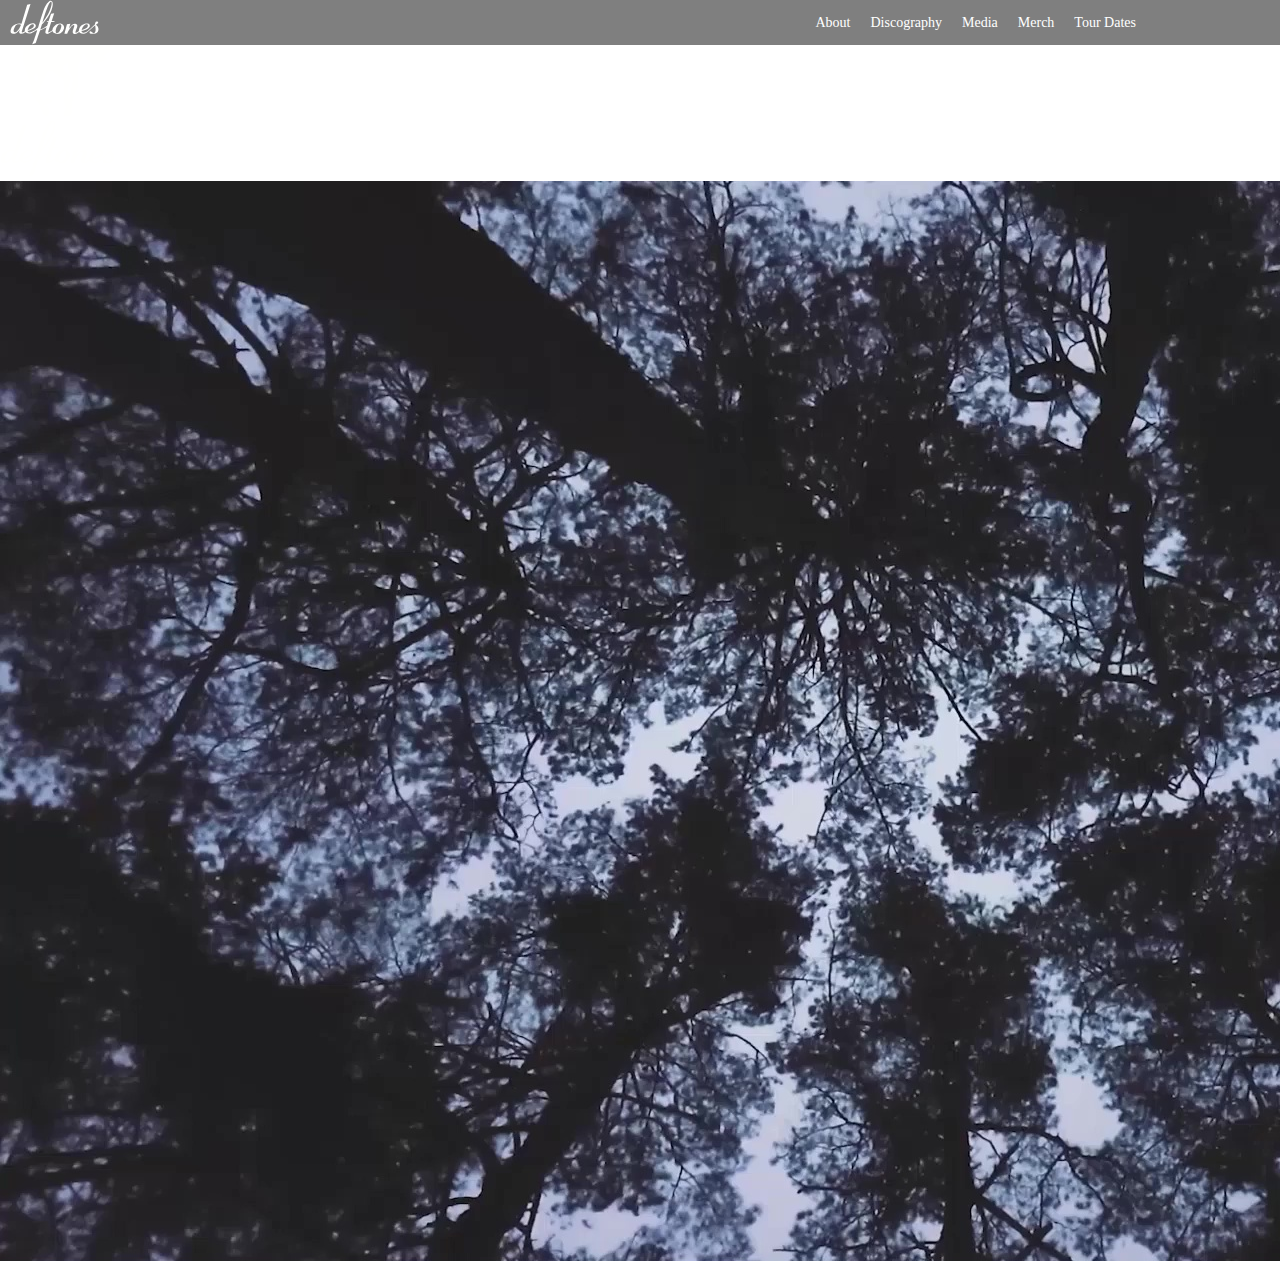
<file: final-project/index.html>
<!DOCTYPE html>
<html lang="en">
<head>
  <meta charset="UTF-8">
  <meta name="description" content="Final Project for HTML5/CSS3 Course">
  <meta name="keywords" content="HTML,CSS,JavaScript,jQuery">
  <meta name="author" content="William S Fuller">
  <meta name="viewport" content="width=device-width, initial-scale=1">
  <title>Deftones</title>
  <link rel="apple-touch-icon" sizes="180x180" href="./assets/images/apple-touch-icon.png">
  <link rel="icon" type="image/png" sizes="32x32" href="./assets/images/favicon-32x32.png">
  <link rel="icon" type="image/png" sizes="16x16" href="./assets/images/favicon-16x16.png">
  <link rel="stylesheet" type="text/css" href="./assets/stylesheets/normalize.css" />
  <link href="https://fonts.googleapis.com/css?family=Mina|Rozha+One" rel="stylesheet">
  <link rel="stylesheet" type="text/css" href="./assets/stylesheets/flexboxgrid.min.css" />
  <link rel="stylesheet" type="text/css" href="./assets/stylesheets/styles.css" />
</head>
<body class="homepage">
  <div class="header">
    <div class="container">
      <div class="row">
        <div class="col-xs-12 col-sm-4">
          <a href="index.html"><img class="logo" src="./assets/images/deftones-logo.svg" alt="Deftones text logo" /></a>
          <div id="MenuIcon" class="mobile-menu-icon">
            <div></div>
            <div></div>
            <div></div>
          </div>
        </div>
        <nav id="MainMenu" class="col-xs-12 col-sm-8">
          <a href="about.html">About</a>
          <a href="discography.html">Discography</a>
          <a href="media.html">Media</a>
          <a href="merch.html">Merch</a>
          <a href="tour-dates.html">Tour Dates</a>
        </nav>
      </div>
    </div>
  </div>
  <div class="video-overlay">
    <img class="home-logo animate-fader" src="./assets/images/deftones-logo-pony.svg" alt="Deftones White Pony Logo"/>
    <video class="video-container" autoplay loop preload="none" poster="./assets/images/home/home.jpg">
      <source src="./assets/images/home/home.webm" type="video/webm"></source>
      <source src="./assets/images/home/home.mp4" type="video/mp4"></source>
    </video>
  </div>
</body>
<script src="./assets/javascripts/jquery-3.3.1.min.js"></script>
<script src="./assets/javascripts/lodash.js"></script>
<script src="./assets/javascripts/mobile-menu.js"></script>
</html>
</file>
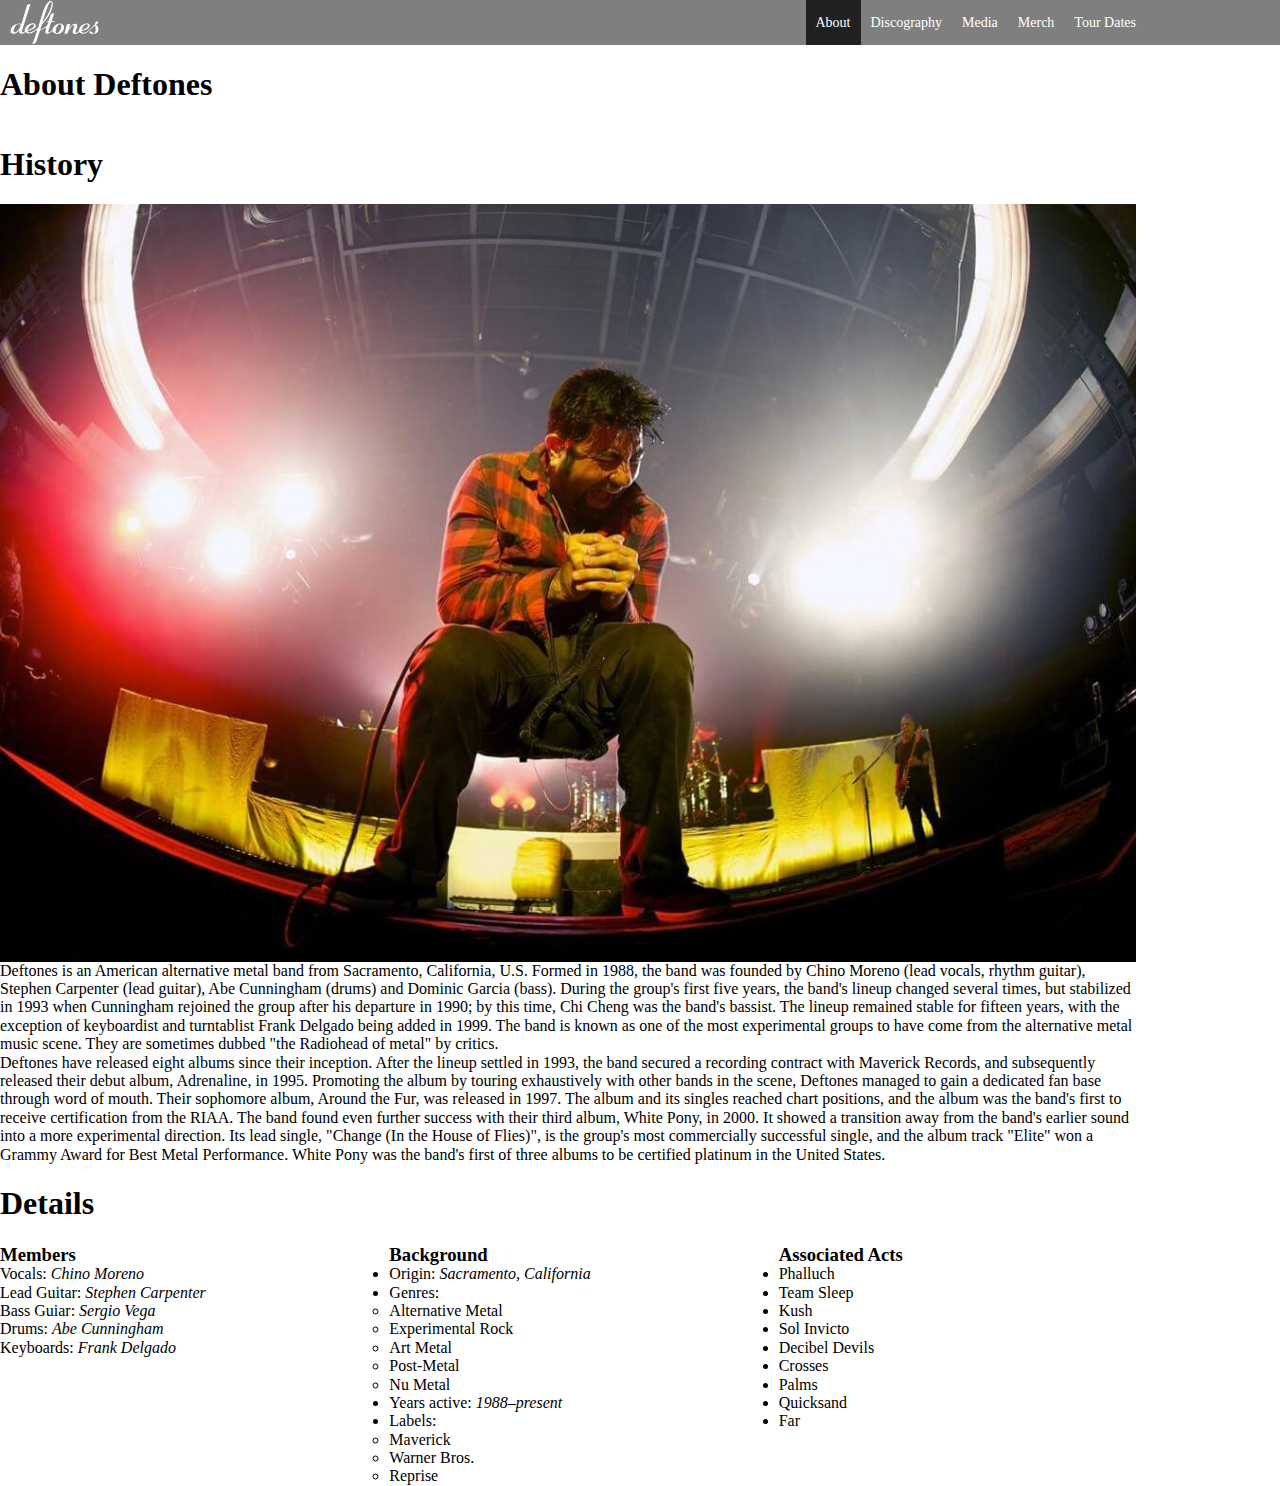
<file: final-project/about.html>
<!DOCTYPE html>
<html lang="en">
<head>
  <meta charset="UTF-8">
  <meta name="description" content="Final Project for HTML5/CSS3 Course">
  <meta name="keywords" content="HTML,CSS,JavaScript,jQuery">
  <meta name="author" content="William S Fuller">
  <meta name="viewport" content="width=device-width, initial-scale=1">
  <title>Deftones</title>
  <link rel="apple-touch-icon" sizes="180x180" href="./assets/images/apple-touch-icon.png">
  <link rel="icon" type="image/png" sizes="32x32" href="./assets/images/favicon-32x32.png">
  <link rel="icon" type="image/png" sizes="16x16" href="./assets/images/favicon-16x16.png">
  <link rel="stylesheet" type="text/css" href="./assets/stylesheets/normalize.css" />
  <link href="https://fonts.googleapis.com/css?family=Mina|Rozha+One" rel="stylesheet">
  <link rel="stylesheet" type="text/css" href="./assets/stylesheets/flexboxgrid.min.css" />
  <link rel="stylesheet" type="text/css" href="./assets/stylesheets/styles.css" />
</head>
<body>
  <div class="header">
    <div class="container">
      <div class="row">
        <div class="col-xs-12 col-sm-4">
          <a href="index.html"><img class="logo" src="./assets/images/deftones-logo.svg" alt="Deftones text logo" /></a>
          <div id="MenuIcon" class="mobile-menu-icon">
            <div></div>
            <div></div>
            <div></div>
          </div>
        </div>
        <nav id="MainMenu" class="col-xs-12 col-sm-8">
          <a class="active" href="about.html">About</a>
          <a href="discography.html">Discography</a>
          <a href="media.html">Media</a>
          <a href="merch.html">Merch</a>
          <a href="tour-dates.html">Tour Dates</a>
        </nav>
      </div>
    </div>
  </div>
  <main>
    <div class="page-banner about-banner">
      <h1 class="secondary-font banner-title">About Deftones</h1>
    </div>
    <section>
      <div class="container">
        <div class="row">
          <div class="col-xs-12">
            <h1 class="section-title">History</h1>
          </div>
          <div class="col-xs-12">
            <p>
              <img class="image-responsive history-image" src="./assets/images/about/perfomance-shot.jpg" />
              Deftones is an American alternative metal band from Sacramento, California,
              U.S. Formed in 1988, the band was founded by Chino Moreno (lead vocals, rhythm guitar),
              Stephen Carpenter (lead guitar), Abe Cunningham (drums) and Dominic Garcia (bass).
              During the group's first five years, the band's lineup changed several times,
              but stabilized in 1993 when Cunningham rejoined the group after his departure
              in 1990; by this time, Chi Cheng was the band's bassist. The lineup remained
              stable for fifteen years, with the exception of keyboardist and turntablist
              Frank Delgado being added in 1999. The band is known as one of the most
              experimental groups to have come from the alternative metal music scene.
              They are sometimes dubbed "the Radiohead of metal" by critics.
            </p>
            <p>
              Deftones have released eight albums since their inception. After the
              lineup settled in 1993, the band secured a recording contract with
              Maverick Records, and subsequently released their debut album, Adrenaline,
              in 1995. Promoting the album by touring exhaustively with other bands
              in the scene, Deftones managed to gain a dedicated fan base through
              word of mouth. Their sophomore album, Around the Fur, was released
              in 1997. The album and its singles reached chart positions, and the
              album was the band's first to receive certification from the RIAA.
              The band found even further success with their third album, White Pony,
              in 2000. It showed a transition away from the band's earlier sound
              into a more experimental direction. Its lead single, "Change (In the House of Flies)",
              is the group's most commercially successful single, and the album
              track "Elite" won a Grammy Award for Best Metal Performance. White
              Pony was the band's first of three albums to be certified platinum
              in the United States.
            </p>
          </div>
        </div>
    </section>
    <section>
      <div class="container">
        <div class="row">
          <div class="col-xs-12">
            <h1 class="section-title">Details</h1>
          </div>
          <div class="col-xs-12 col-md-4">
            <h3>Members</h3>
            <ul>
              <li>
                Vocals: <i>Chino Moreno</i>
              </li>
              <li>
                Lead Guitar: <i>Stephen Carpenter</i>
              </li>
              <li>
                Bass Guiar: <i>Sergio Vega</i>
              </li>
              <li>
                Drums: <i>Abe Cunningham</i>
              </li>
              <li>
                Keyboards: <i>Frank Delgado</i>
              </li>
            </ul>
          </div>
          <div class="col-xs-12 col-md-4">
            <h3>Background</h3>
            <ul>
              <li>
                Origin: <i>Sacramento, California</i>
              </li>
              <li>
                Genres:
                <ul>
                  <li>
                    Alternative Metal
                  </li>
                  <li>
                    Experimental Rock
                  </li>
                  <li>
                    Art Metal
                  </li>
                  <li>
                    Post-Metal
                  </li>
                  <li>
                    Nu Metal
                  </li>
                </ul>
              </li>
              <li>
                Years active: <i>1988–present</i>
              </li>
              <li>
                Labels:
                <ul>
                  <li>Maverick</li>
                  <li>Warner Bros.</li>
                  <li>Reprise</li>
                </ul>
              </li>
            </ul>
          </div>
          <div class="col-xs-12 col-md-4">
            <h3>Associated Acts</h3>
            <ul>
              <li>Phalluch</li>
              <li>Team Sleep</li>
              <li>Kush</li>
              <li>Sol Invicto</li>
              <li>Decibel Devils</li>
              <li>Crosses</li>
              <li>Palms</li>
              <li>Quicksand</li>
              <li>Far</li>
            </ul>
          </div>
        </div>
      </div>
    </section>
    </div>
  </main>
</body>
<script src="./assets/javascripts/jquery-3.3.1.min.js"></script>
<script src="./assets/javascripts/lodash.js"></script>
<script src="./assets/javascripts/mobile-menu.js"></script>
</html>
</file>
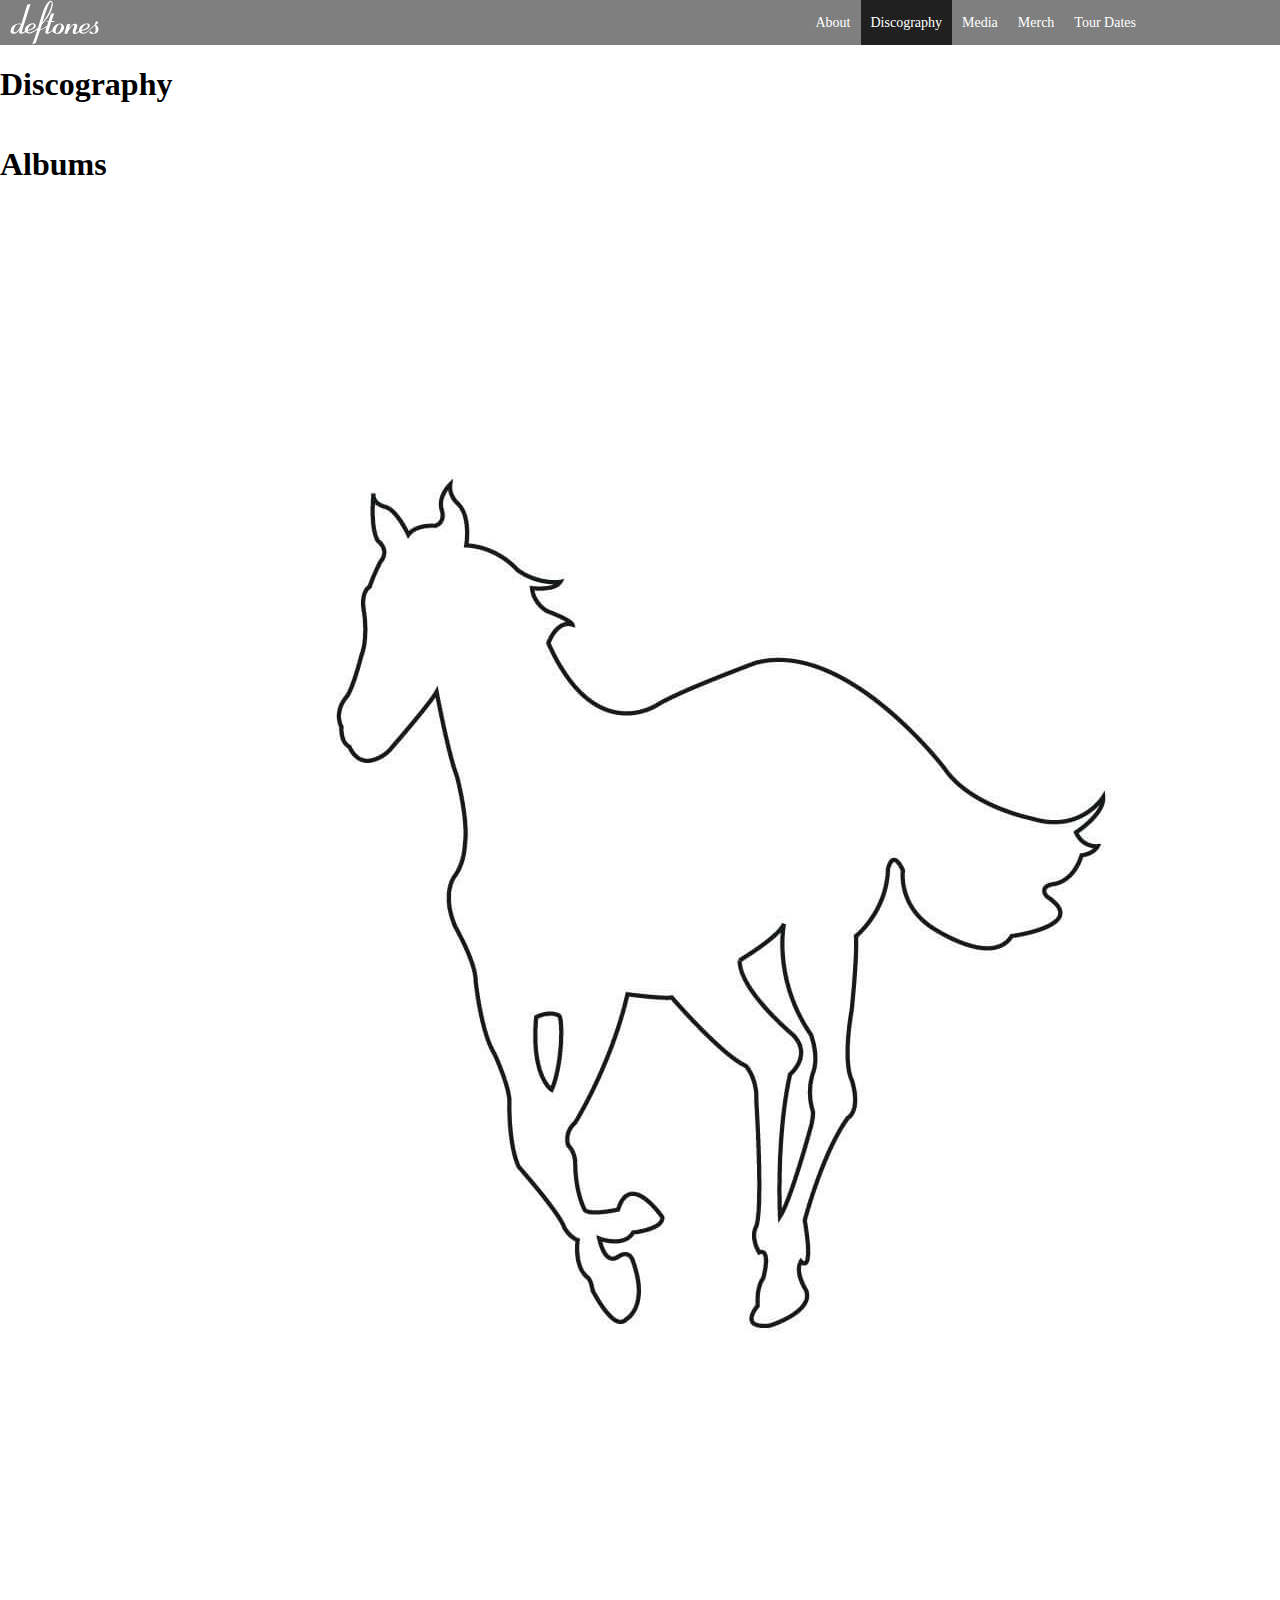
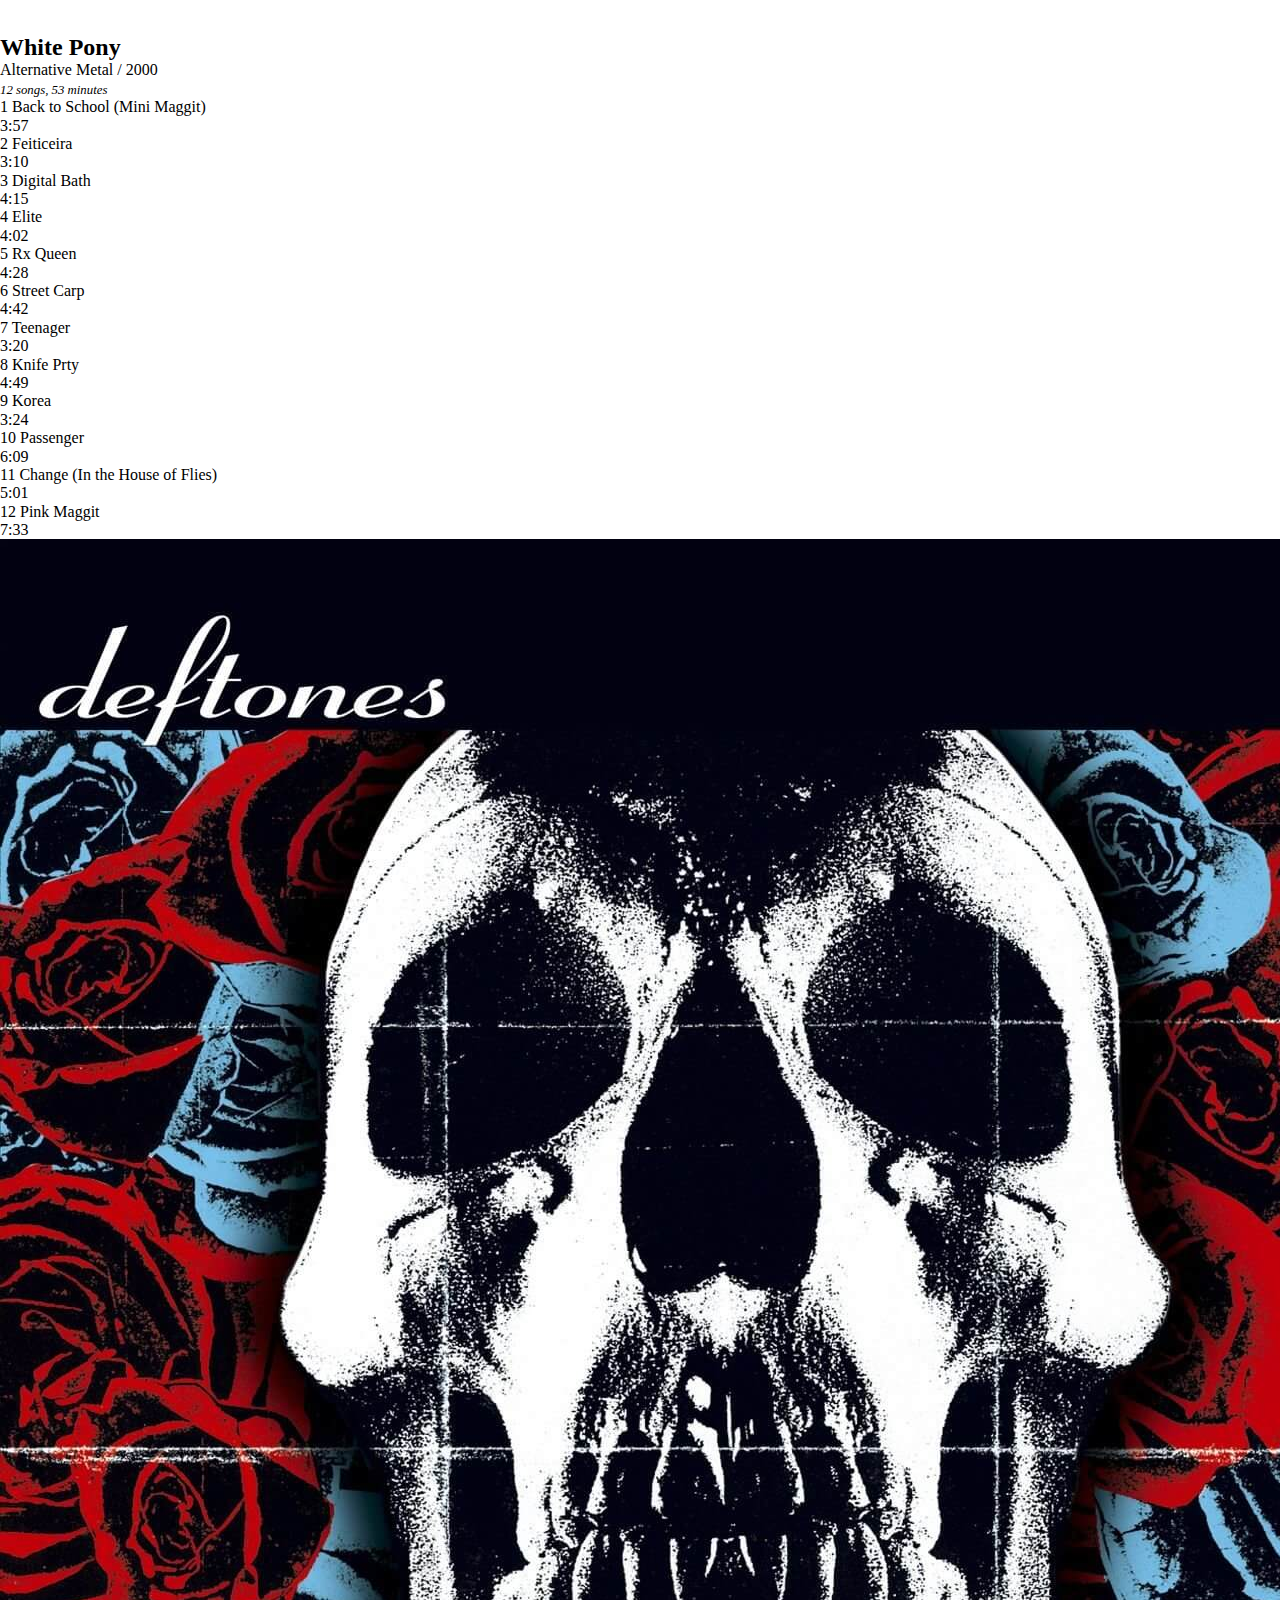
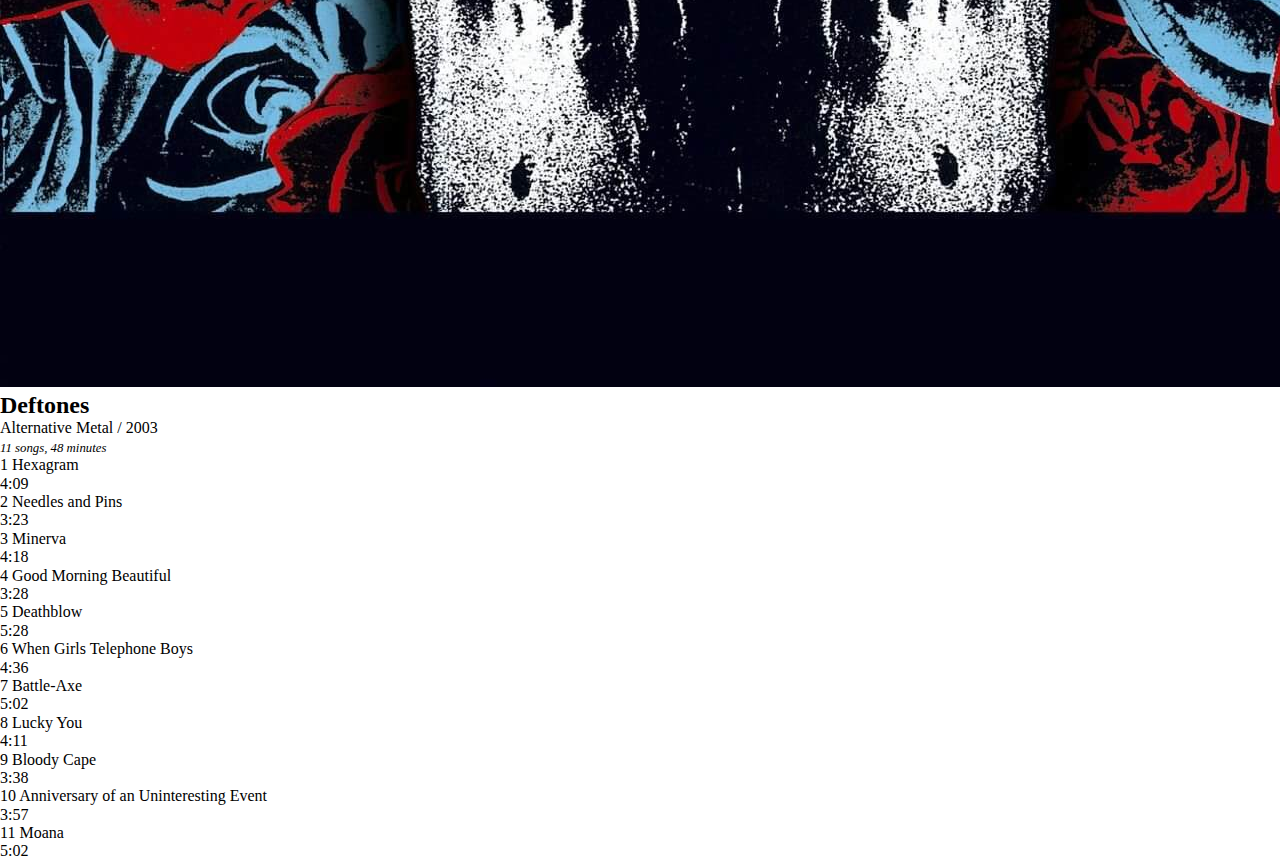
<file: final-project/discography.html>
<!DOCTYPE html>
<html lang="en">
<head>
  <meta charset="UTF-8">
  <meta name="description" content="Final Project for HTML5/CSS3 Course">
  <meta name="keywords" content="HTML,CSS,JavaScript,jQuery">
  <meta name="author" content="William S Fuller">
  <meta name="viewport" content="width=device-width, initial-scale=1">
  <title>Deftones</title>
  <link rel="apple-touch-icon" sizes="180x180" href="./assets/images/apple-touch-icon.png">
  <link rel="icon" type="image/png" sizes="32x32" href="./assets/images/favicon-32x32.png">
  <link rel="icon" type="image/png" sizes="16x16" href="./assets/images/favicon-16x16.png">
  <link rel="stylesheet" type="text/css" href="./assets/stylesheets/normalize.css" />
  <link href="https://fonts.googleapis.com/css?family=Mina|Rozha+One" rel="stylesheet">
  <link rel="stylesheet" type="text/css" href="./assets/stylesheets/flexboxgrid.min.css" />
  <link rel="stylesheet" type="text/css" href="./assets/stylesheets/styles.css" />
</head>
<body class="homepage">
  <div class="header">
    <div class="container">
      <div class="row">
        <div class="col-xs-12 col-sm-4">
          <a href="index.html"><img class="logo" src="./assets/images/deftones-logo.svg" alt="Deftones text logo" /></a>
          <div id="MenuIcon" class="mobile-menu-icon">
            <div></div>
            <div></div>
            <div></div>
          </div>
        </div>
        <nav id="MainMenu" class="col-xs-12 col-sm-8">
          <a href="about.html">About</a>
          <a class="active" href="discography.html">Discography</a>
          <a href="media.html">Media</a>
          <a href="merch.html">Merch</a>
          <a href="tour-dates.html">Tour Dates</a>
        </nav>
      </div>
    </div>
  </div>
  <main>
    <div class="page-banner discography-banner">
      <h1 class="secondary-font banner-title">Discography</h1>
    </div>
    <div class="container">
      <div class="row">
        <div class="col-xs-12">
          <h1>Albums</h1>
        </div>
        <div class="col-xs-12">
          <div class="album">
            <img class="album-cover" src="./assets/images/discography/white-pony/cover.jpg" alt="Skull" />
            <ul class="album-details">
              <li>
                <h2 class="album-title">White Pony</h2>
              </li>
              <li>
                Alternative Metal / 2000
              </li>
              <li>
                <i style="font-size: 80%">12 songs, 53 minutes</i>
              </li>
              <ul class="track-listings">
                <li>
                  <div class="listing-left">
                    <span class="track-number">1</span>
                    <span class="track-title">Back to School (Mini Maggit)</span>
                  </div>
                  <div class="listing-right">
                    <div class="track-time">3:57</div>
                  </div>
                </li>
                <li>
                  <div class="listing-left">
                    <span class="track-number">2</span>
                    <span class="track-title">Feiticeira</span>
                  </div>
                  <div class="listing-right">
                    <div class="track-time">3:10</div>
                  </div>
                </li>
                <li>
                  <div class="listing-left">
                    <span class="track-number">3</span>
                    <span class="track-title">Digital Bath</span>
                  </div>
                  <div class="listing-right">
                    <div class="track-time">4:15</div>
                  </div>
                </li>
                <li>
                  <div class="listing-left">
                    <span class="track-number">4</span>
                    <span class="track-title">Elite</span>
                  </div>
                  <div class="listing-right">
                    <div class="track-time">4:02</div>
                  </div>
                </li>
                <li>
                  <div class="listing-left">
                    <span class="track-number">5</span>
                    <span class="track-title">Rx Queen</span>
                  </div>
                  <div class="listing-right">
                    <div class="track-time">4:28</div>
                  </div>
                </li>
                <li>
                  <div class="listing-left">
                    <span class="track-number">6</span>
                    <span class="track-title">Street Carp</span>
                  </div>
                  <div class="listing-right">
                    <div class="track-time">4:42</div>
                  </div>
                </li>
                <li>
                  <div class="listing-left">
                    <span class="track-number">7</span>
                    <span class="track-title">Teenager</span>
                  </div>
                  <div class="listing-right">
                    <div class="track-time">3:20</div>
                  </div>
                </li>
                <li>
                  <div class="listing-left">
                    <span class="track-number">8</span>
                    <span class="track-title">Knife Prty</span>
                  </div>
                  <div class="listing-right">
                    <div class="track-time">4:49</div>
                  </div>
                </li>
                <li>
                  <div class="listing-left">
                    <span class="track-number">9</span>
                    <span class="track-title">Korea</span>
                  </div>
                  <div class="listing-right">
                    <div class="track-time">3:24</div>
                  </div>
                </li>
                <li>
                  <div class="listing-left">
                    <span class="track-number">10</span>
                    <span class="track-title">Passenger</span>
                  </div>
                  <div class="listing-right">
                    <div class="track-time">6:09</div>
                  </div>
                </li>
                <li>
                  <div class="listing-left">
                    <span class="track-number">11</span>
                    <span class="track-title">Change (In the House of Flies)</span>
                  </div>
                  <div class="listing-right">
                    <div class="track-time">5:01</div>
                  </div>
                </li>
                <li>
                  <div class="listing-left">
                    <span class="track-number">12</span>
                    <span class="track-title">Pink Maggit</span>
                  </div>
                  <div class="listing-right">
                    <div class="track-time">7:33</div>
                  </div>
                </li>
              </ul>
            </ul>
          </div>
          <div class="album">
            <img class="album-cover" src="./assets/images/discography/self-titled/cover.jpg" alt="Skull" />
            <ul class="album-details">
              <li>
                <h2 class="album-title">Deftones</h2>
              </li>
              <li>
                Alternative Metal / 2003
              </li>
              <li>
                <i style="font-size: 80%">11 songs, 48 minutes</i>
              </li>
              <ul class="track-listings">
                <li>
                  <div class="listing-left">
                    <span class="track-number">1</span>
                    <span class="track-title">Hexagram</span>
                  </div>
                  <div class="listing-right">
                    <div class="track-time">4:09</div>
                  </div>
                </li>
                <li>
                  <div class="listing-left">
                    <span class="track-number">2</span>
                    <span class="track-title">Needles and Pins</span>
                  </div>
                  <div class="listing-right">
                    <div class="track-time">3:23</div>
                  </div>
                </li>
                <li>
                  <div class="listing-left">
                    <span class="track-number">3</span>
                    <span class="track-title">Minerva</span>
                  </div>
                  <div class="listing-right">
                    <div class="track-time">4:18</div>
                  </div>
                </li>
                <li>
                  <div class="listing-left">
                    <span class="track-number">4</span>
                    <span class="track-title">Good Morning Beautiful</span>
                  </div>
                  <div class="listing-right">
                    <div class="track-time">3:28</div>
                  </div>
                </li>
                <li>
                  <div class="listing-left">
                    <span class="track-number">5</span>
                    <span class="track-title">Deathblow</span>
                  </div>
                  <div class="listing-right">
                    <div class="track-time">5:28</div>
                  </div>
                </li>
                <li>
                  <div class="listing-left">
                    <span class="track-number">6</span>
                    <span class="track-title">When Girls Telephone Boys</span>
                  </div>
                  <div class="listing-right">
                    <div class="track-time">4:36</div>
                  </div>
                </li>
                <li>
                  <div class="listing-left">
                    <span class="track-number">7</span>
                    <span class="track-title">Battle-Axe</span>
                  </div>
                  <div class="listing-right">
                    <div class="track-time">5:02</div>
                  </div>
                </li>
                <li>
                  <div class="listing-left">
                    <span class="track-number">8</span>
                    <span class="track-title">Lucky You</span>
                  </div>
                  <div class="listing-right">
                    <div class="track-time">4:11</div>
                  </div>
                </li>
                <li>
                  <div class="listing-left">
                    <span class="track-number">9</span>
                    <span class="track-title">Bloody Cape</span>
                  </div>
                  <div class="listing-right">
                    <div class="track-time">3:38</div>
                  </div>
                </li>
                <li>
                  <div class="listing-left">
                    <span class="track-number">10</span>
                    <span class="track-title">Anniversary of an Uninteresting Event</span>
                  </div>
                  <div class="listing-right">
                    <div class="track-time">3:57</div>
                  </div>
                </li>
                <li>
                  <div class="listing-left">
                    <span class="track-number">11</span>
                    <span class="track-title">Moana</span>
                  </div>
                  <div class="listing-right">
                    <div class="track-time">5:02</div>
                  </div>
                </li>
              </ul>
            </ul>
          </div>
        </div>
      </div>
    </div>
  </main>
</body>
<script src="./assets/javascripts/jquery-3.3.1.min.js"></script>
<script src="./assets/javascripts/lodash.js"></script>
<script src="./assets/javascripts/mobile-menu.js"></script>
</html>
</file>
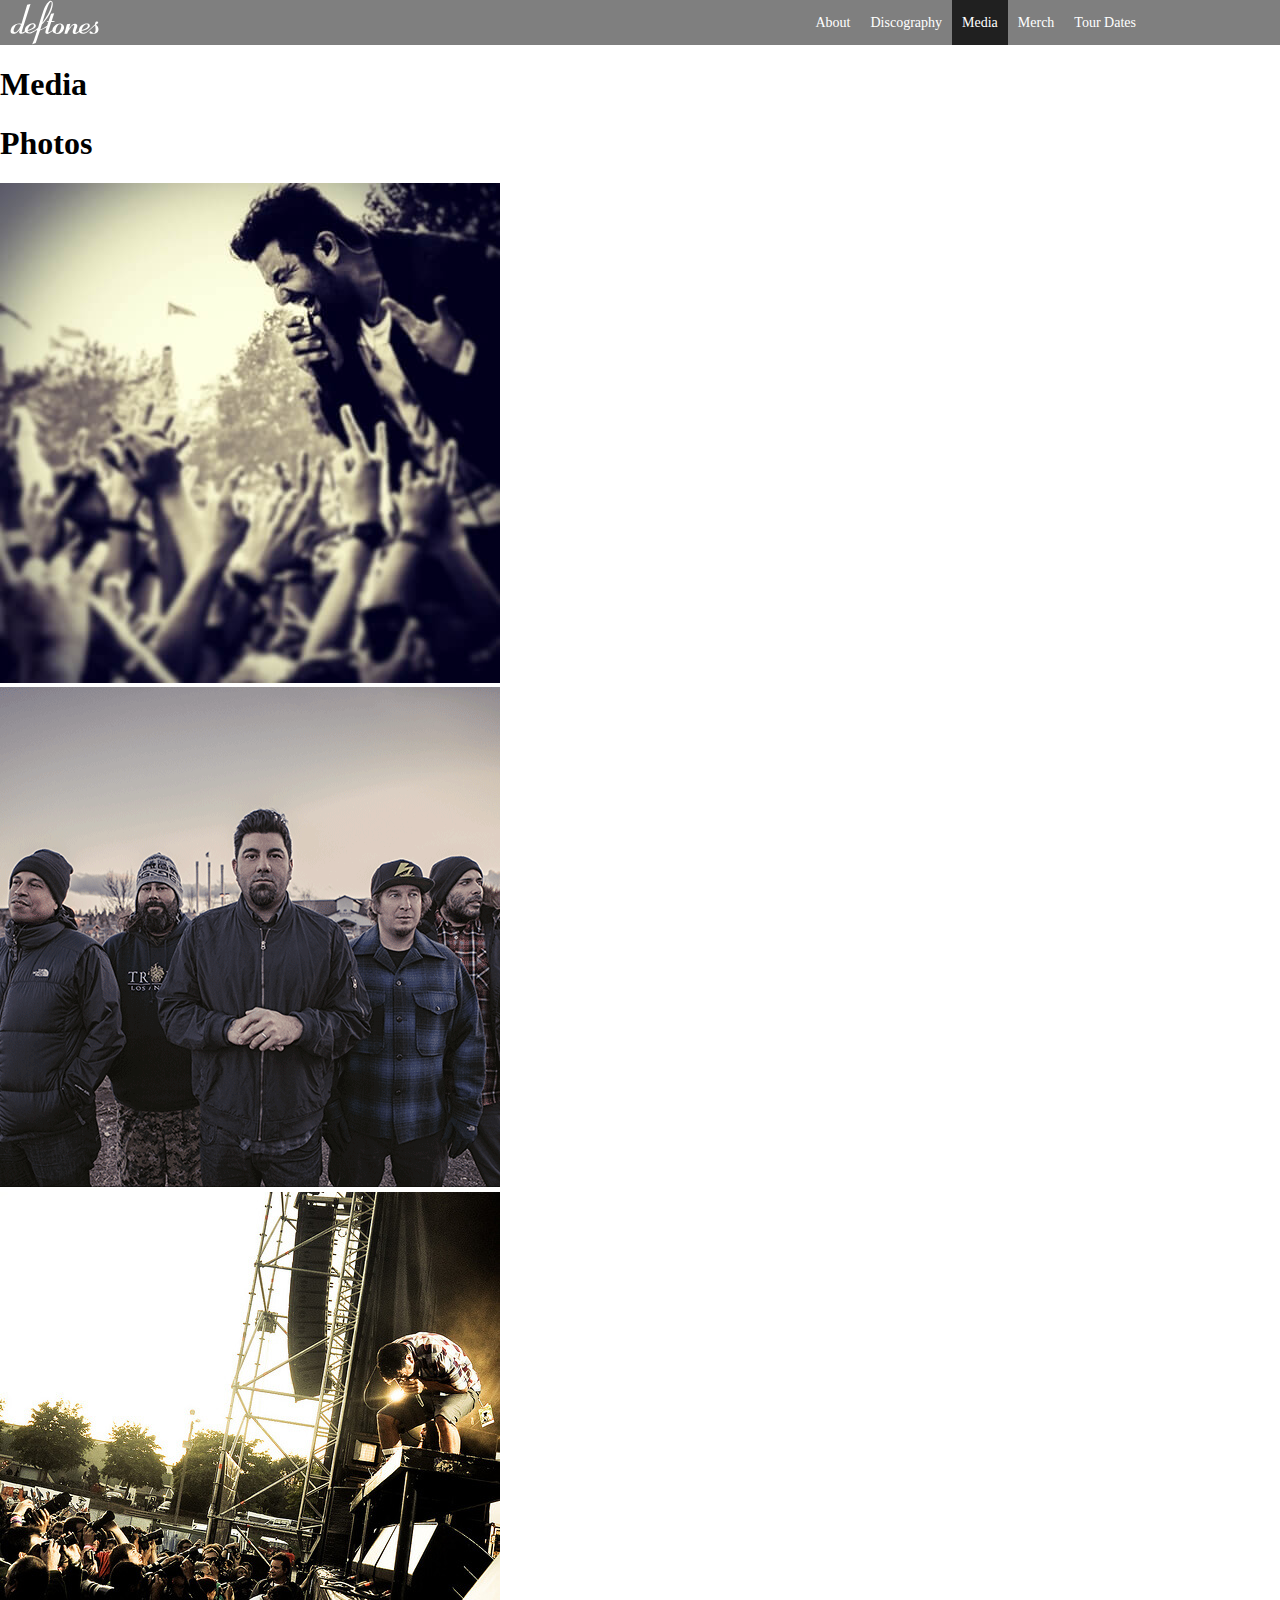
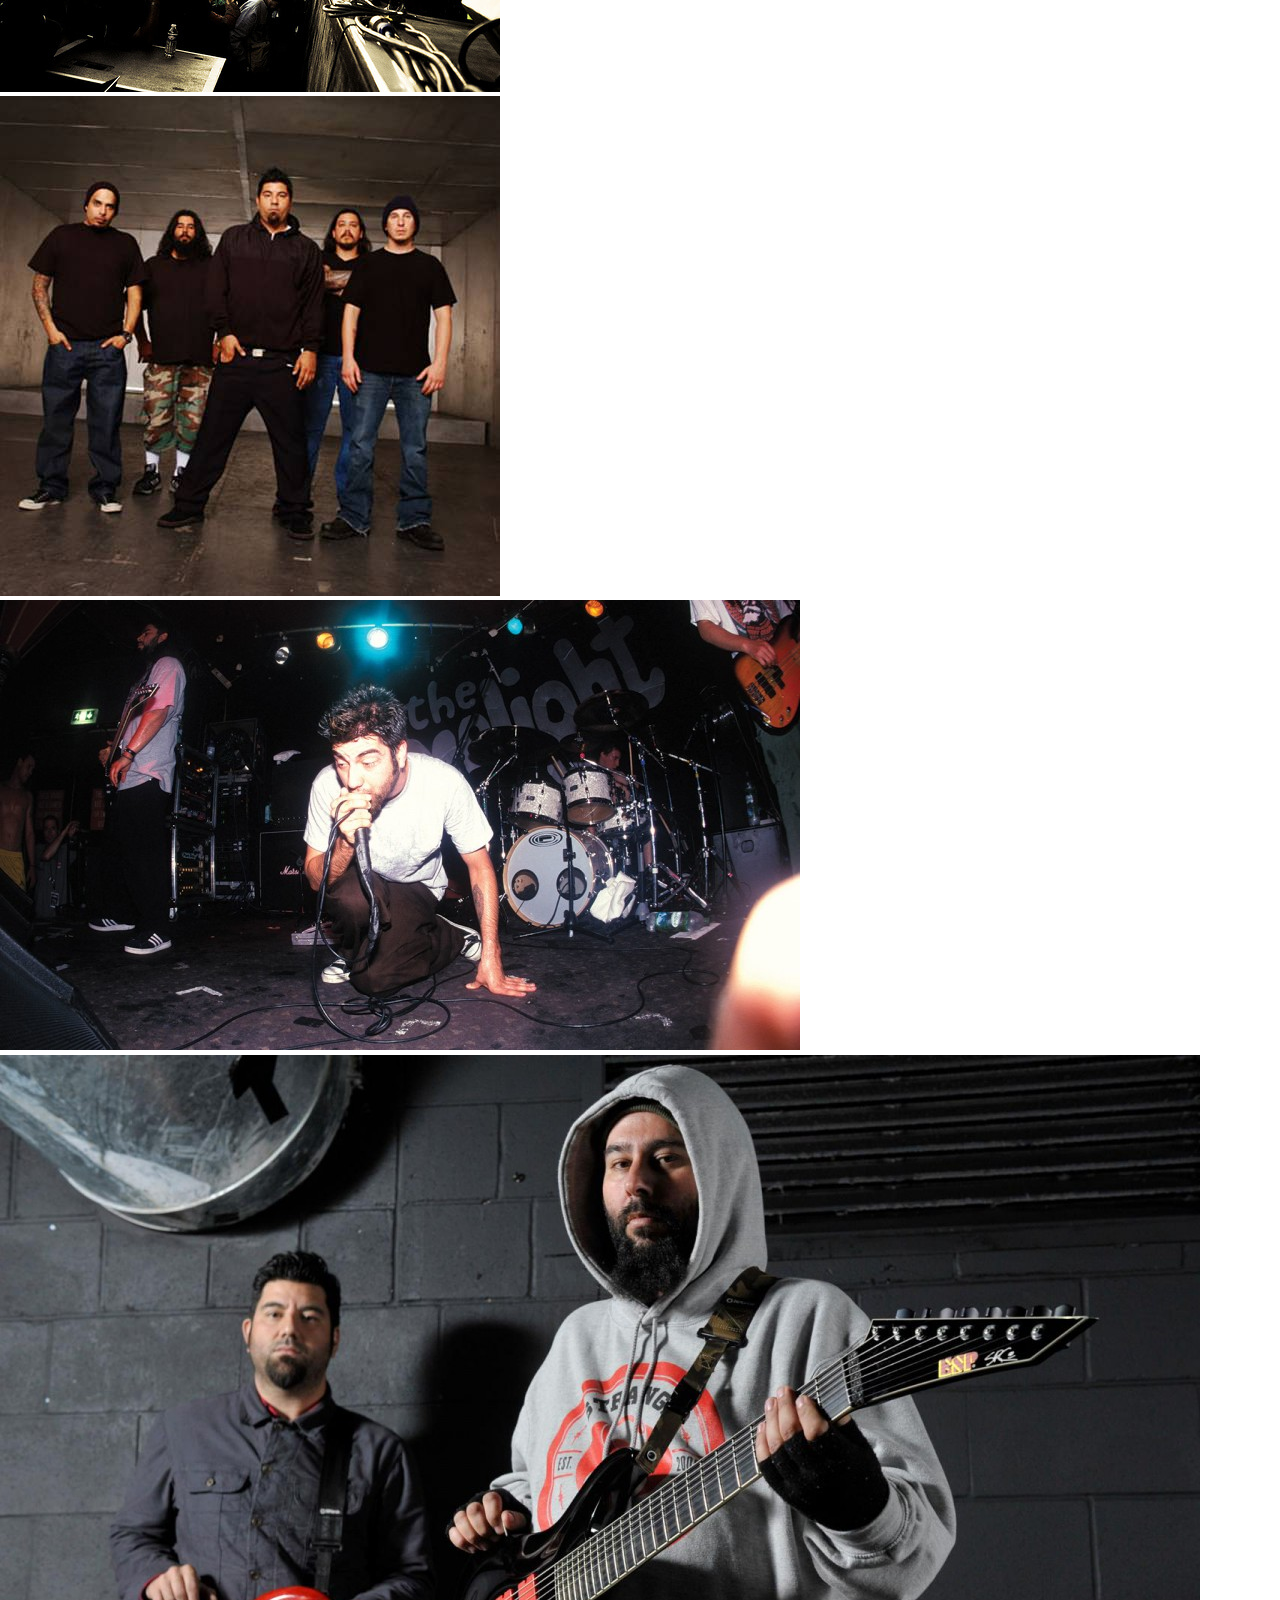
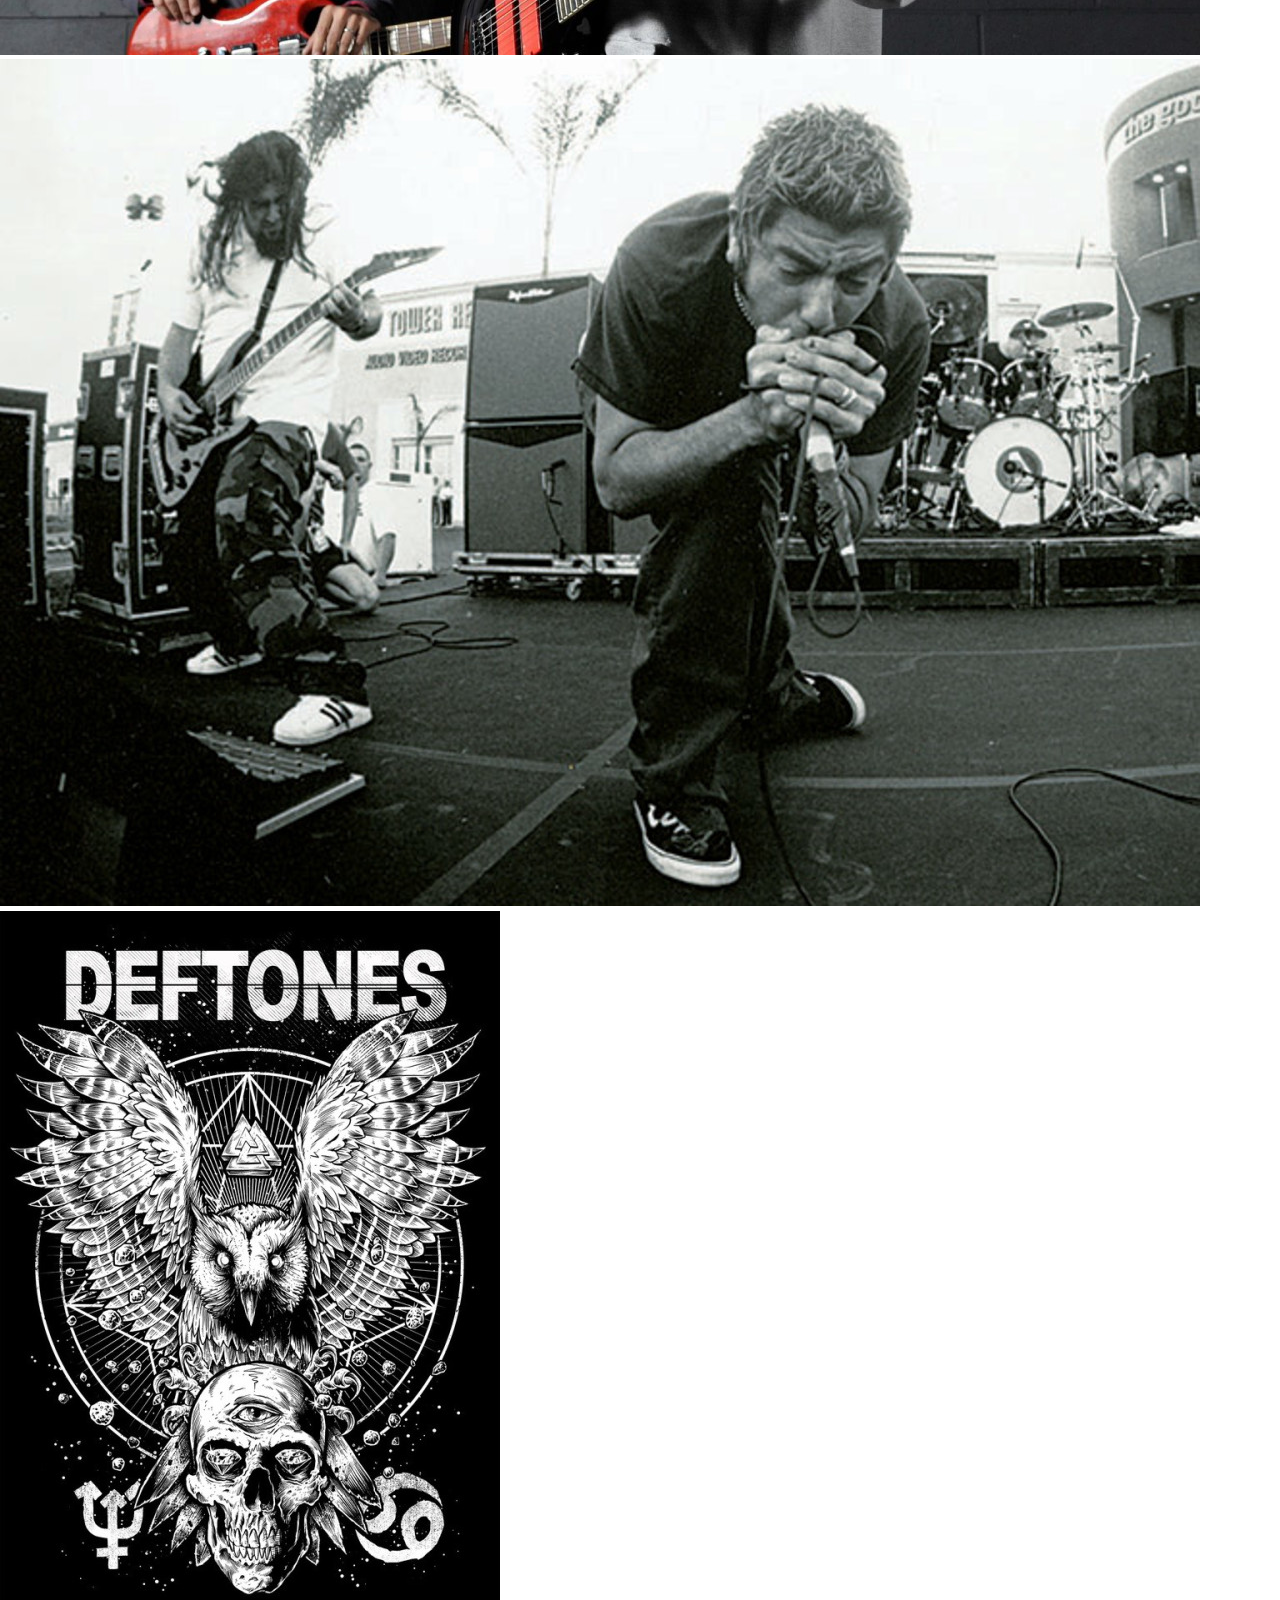
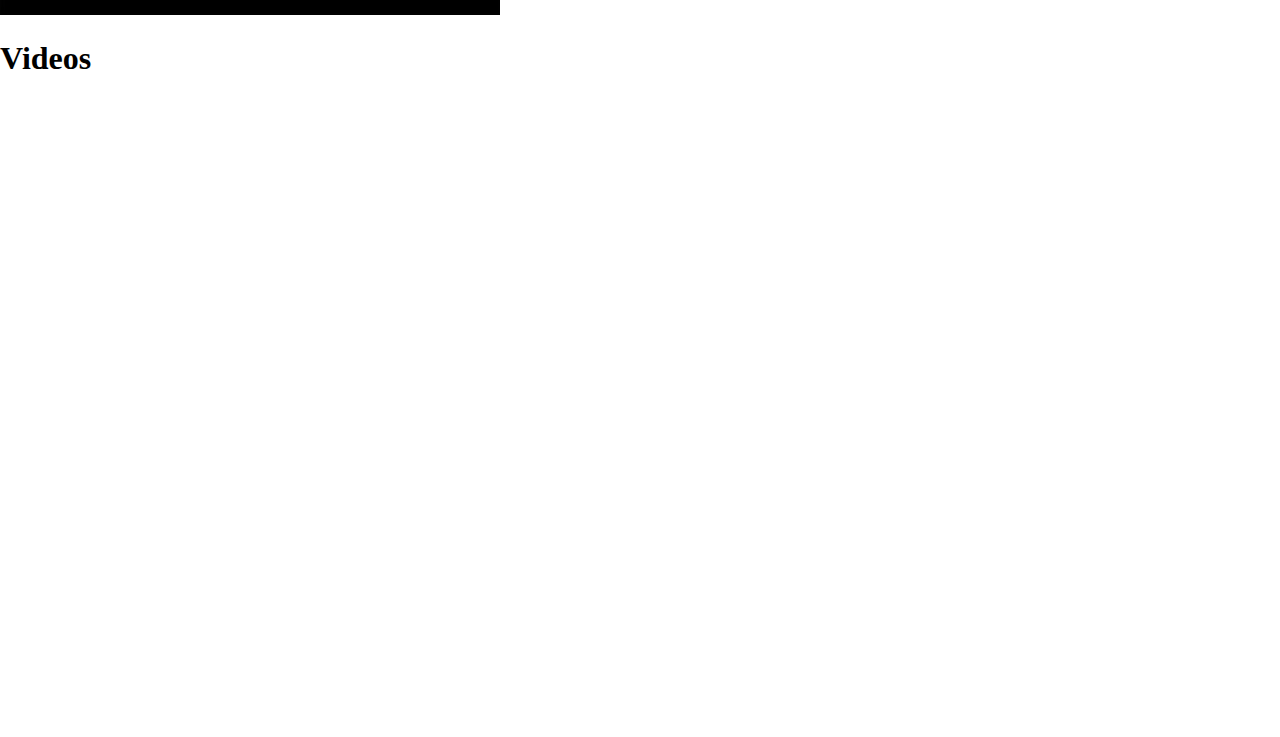
<file: final-project/media.html>
<!DOCTYPE html>
<html lang="en">
<head>
  <meta charset="UTF-8">
  <meta name="description" content="Final Project for HTML5/CSS3 Course">
  <meta name="keywords" content="HTML,CSS,JavaScript,jQuery">
  <meta name="author" content="William S Fuller">
  <meta name="viewport" content="width=device-width, initial-scale=1">
  <title>Deftones</title>
  <link rel="apple-touch-icon" sizes="180x180" href="./assets/images/apple-touch-icon.png">
  <link rel="icon" type="image/png" sizes="32x32" href="./assets/images/favicon-32x32.png">
  <link rel="icon" type="image/png" sizes="16x16" href="./assets/images/favicon-16x16.png">
  <link rel="stylesheet" type="text/css" href="./assets/stylesheets/normalize.css" />
  <link href="https://fonts.googleapis.com/css?family=Mina|Rozha+One" rel="stylesheet">
  <link rel="stylesheet" type="text/css" href="./assets/stylesheets/flexboxgrid.min.css" />
  <link rel="stylesheet" type="text/css" href="./assets/stylesheets/styles.css" />
</head>
<body>
  <div class="header">
    <div class="container">
      <div class="row">
        <div class="col-xs-12 col-sm-4">
          <a href="index.html"><img class="logo" src="./assets/images/deftones-logo.svg" alt="Deftones text logo" /></a>
          <div id="MenuIcon" class="mobile-menu-icon">
            <div></div>
            <div></div>
            <div></div>
          </div>
        </div>
        <nav id="MainMenu" class="col-xs-12 col-sm-8">
          <a href="about.html">About</a>
          <a href="discography.html">Discography</a>
          <a class="active" href="media.html">Media</a>
          <a href="merch.html">Merch</a>
          <a href="tour-dates.html">Tour Dates</a>
        </nav>
      </div>
    </div>
  </div>
  <main>
    <div class="page-banner media-banner">
      <h1 class="secondary-font banner-title">Media</h1>
    </div>
    <div class="container">
      <h1>Photos</h1>
      <div class="media-list">
        <div class="media-card-wrapper">
          <a class="media-card" href="./assets/images/media/1.jpg" data-lightbox="deftones">
            <img src="./assets/images/media/1.jpg" />
          </a>
        </div>
        <div class="media-card-wrapper">
          <a class="media-card" href="./assets/images/media/2.png" data-lightbox="deftones">
            <img src="./assets/images/media/2.png" />
          </a>
        </div>
        <div class="media-card-wrapper">
          <a class="media-card" href="./assets/images/media/3.jpg" data-lightbox="deftones">
            <img src="./assets/images/media/3.jpg" />
          </a>
        </div>
        <div class="media-card-wrapper">
          <a class="media-card" href="./assets/images/media/4.jpg" data-lightbox="deftones">
            <img src="./assets/images/media/4.jpg" />
          </a>
        </div>
        <div class="media-card-wrapper">
          <a class="media-card" href="./assets/images/media/5.jpg" data-lightbox="deftones">
            <img src="./assets/images/media/5.jpg" />
          </a>
        </div>
        <div class="media-card-wrapper">
          <a class="media-card" href="./assets/images/media/6.jpg" data-lightbox="deftones">
            <img src="./assets/images/media/6.jpg" />
          </a>
        </div>
        <div class="media-card-wrapper">
          <a class="media-card" href="./assets/images/media/7.jpg" data-lightbox="deftones">
            <img src="./assets/images/media/7.jpg" />
          </a>
        </div>
        <div class="media-card-wrapper">
          <a class="media-card" href="./assets/images/media/8.jpg" data-lightbox="deftones">
            <img src="./assets/images/media/8.jpg" />
          </a>
        </div>
      </div>
      <h1>Videos</h1>
      <div class="media-list">
        <iframe width="500" height="315" src="https://www.youtube.com/embed/KvknOXGPzCQ" frameborder="0" allow="autoplay; encrypted-media" allowfullscreen></iframe>
        <iframe width="500" height="315" src="https://www.youtube.com/embed/XOzs1FehYOA" frameborder="0" allow="autoplay; encrypted-media" allowfullscreen></iframe>
        <iframe width="500" height="315" src="https://www.youtube.com/embed/qksTlo_1Tpw" frameborder="0" allow="autoplay; encrypted-media" allowfullscreen></iframe>
        <iframe width="500" height="315" src="https://www.youtube.com/embed/wThg2FgIKuI" frameborder="0" allow="autoplay; encrypted-media" allowfullscreen></iframe>
      </div>

    </div>
  </main>
</body>
<script src="./assets/javascripts/jquery-3.3.1.min.js"></script>
<script src="./assets/javascripts/lightbox.min.js"></script>
<script src="./assets/javascripts/lodash.js"></script>
<script src="./assets/javascripts/mobile-menu.js"></script>
</html>
</file>
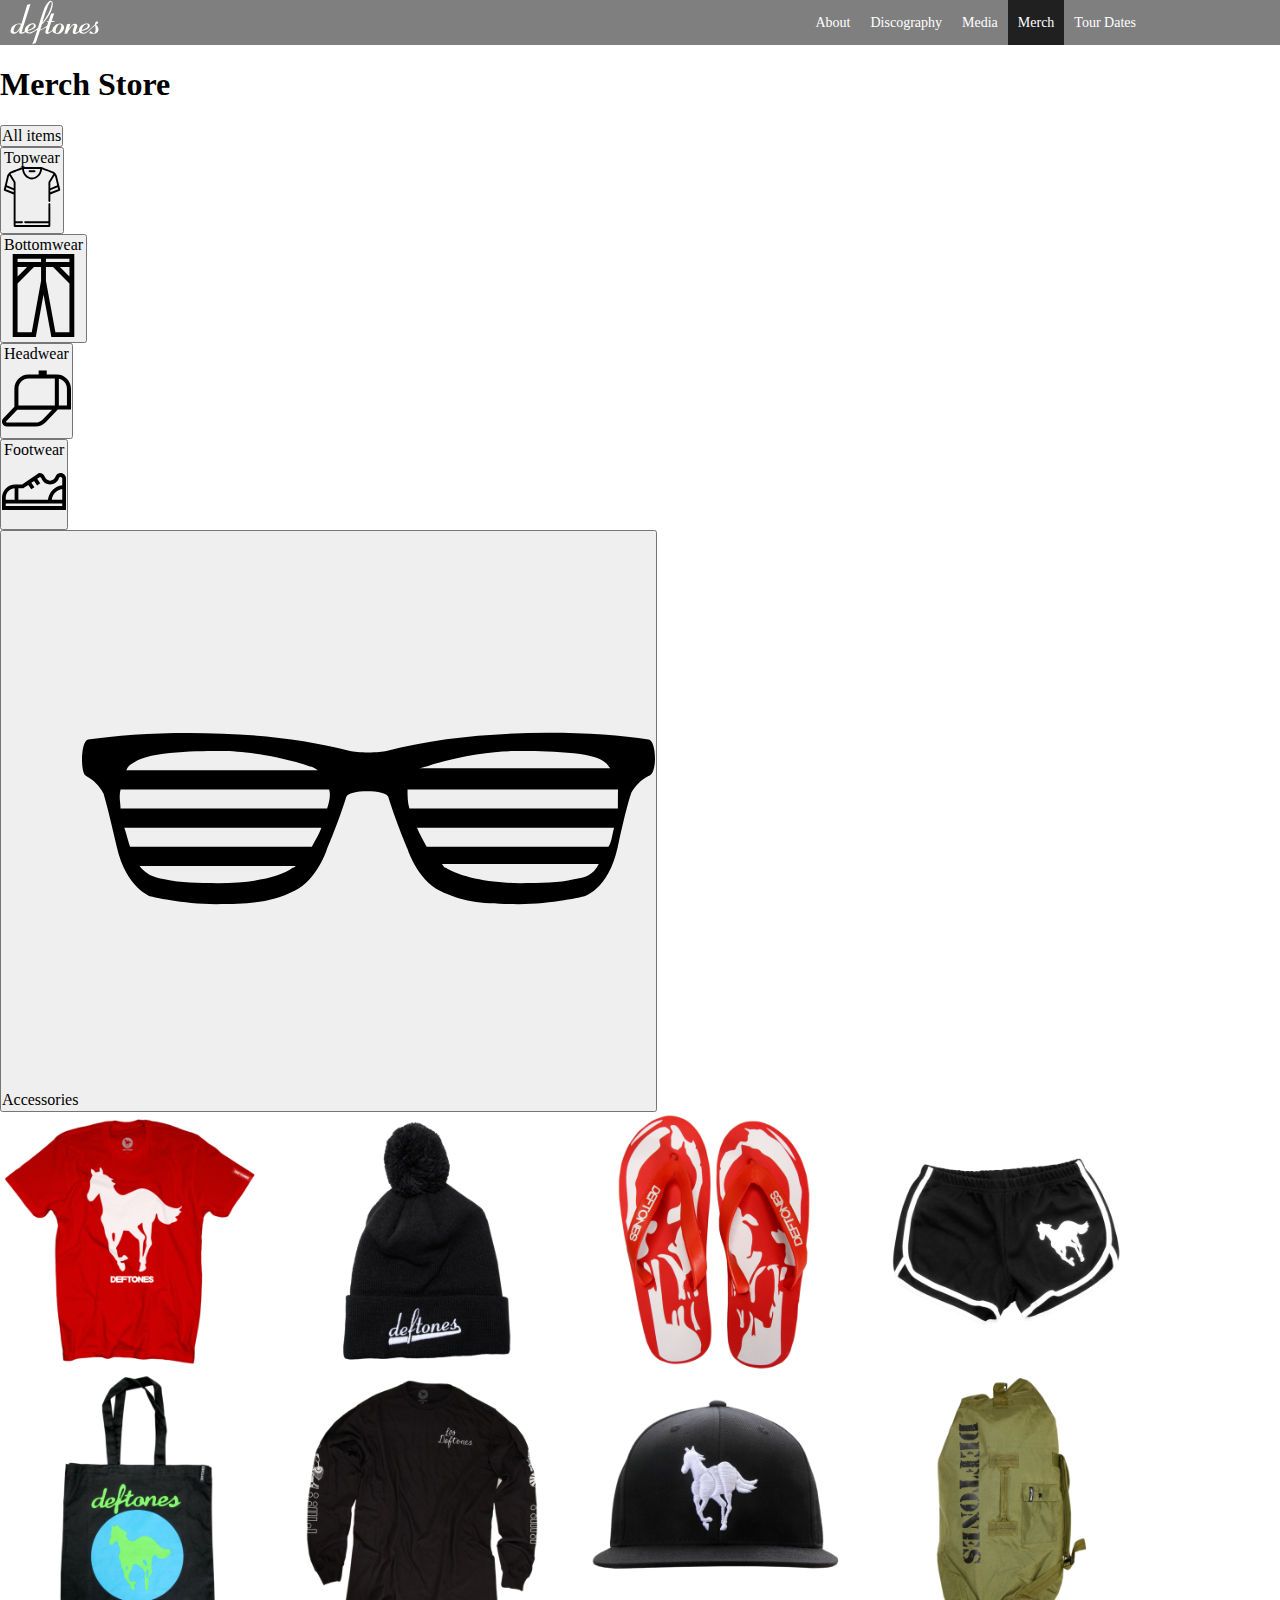
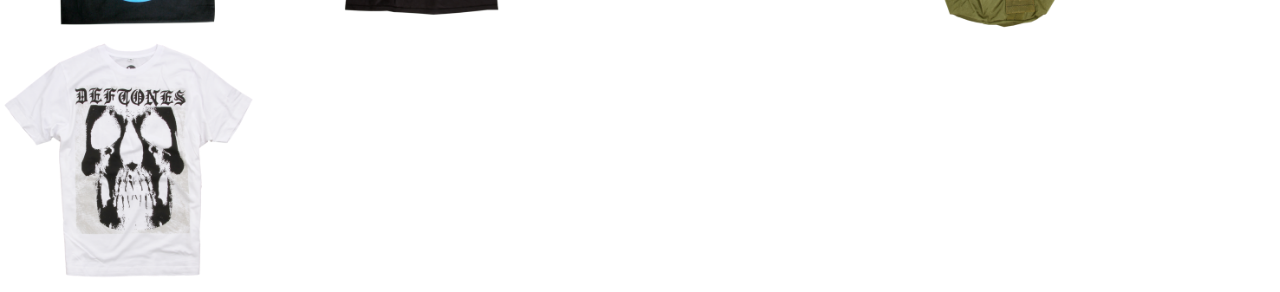
<file: final-project/merch.html>
<!DOCTYPE html>
<html lang="en">
<head>
  <meta charset="UTF-8">
  <meta name="description" content="Final Project for HTML5/CSS3 Course">
  <meta name="keywords" content="HTML,CSS,JavaScript,jQuery">
  <meta name="author" content="William S Fuller">
  <meta name="viewport" content="width=device-width, initial-scale=1">
  <title>Deftones</title>
  <link rel="apple-touch-icon" sizes="180x180" href="./assets/images/apple-touch-icon.png">
  <link rel="icon" type="image/png" sizes="32x32" href="./assets/images/favicon-32x32.png">
  <link rel="icon" type="image/png" sizes="16x16" href="./assets/images/favicon-16x16.png">
  <link rel="stylesheet" type="text/css" href="./assets/stylesheets/normalize.css" />
  <link href="https://fonts.googleapis.com/css?family=Mina|Rozha+One" rel="stylesheet">
  <link rel="stylesheet" type="text/css" href="./assets/stylesheets/flexboxgrid.min.css" />
  <link rel="stylesheet" type="text/css" href="./assets/stylesheets/styles.css" />
</head>
<body>
  <div class="header">
    <div class="container">
      <div class="row">
        <div class="col-xs-12 col-sm-4">
          <a href="index.html"><img class="logo" src="./assets/images/deftones-logo.svg" alt="Deftones text logo" /></a>
          <div id="MenuIcon" class="mobile-menu-icon">
            <div></div>
            <div></div>
            <div></div>
          </div>
        </div>
        <nav id="MainMenu" class="col-xs-12 col-sm-8">
          <a href="about.html">About</a>
          <a href="discography.html">Discography</a>
          <a href="media.html">Media</a>
          <a class="active" href="merch.html">Merch</a>
          <a href="tour-dates.html">Tour Dates</a>
        </nav>
      </div>
    </div>
  </div>
  <main>
    <div class="page-banner merch-banner">
      <h1 class="secondary-font banner-title">Merch Store</h1>
    </div>
    <div class="container">
      <div class="row">
        <div class="col-xs-12">
          <ul class="merch-controls">
            <li data-filter="all">
              <button class="merch-ctrl-btn active all-icon">All items</button>
            </li>
            <li data-filter="topwear">
              <button class="merch-ctrl-btn">
                <span>Topwear</span>
                <img src="./assets/images/merch/icons/topwear-icon.svg" />
              </button>
            </li>
            <li data-filter="bottomwear">
              <button class="merch-ctrl-btn bottomwear-icon">
                <span>Bottomwear</span>
                <img src="./assets/images/merch/icons/bottomwear-icon.svg" />
              </button>
            </li>
            <li data-filter="headwear">
              <button class="merch-ctrl-btn headwear-icon">
                <span>Headwear</span>
                <img src="./assets/images/merch/icons/headwear-icon.svg" />
              </button>
            </li>
            <li data-filter="footwear">
              <button class="merch-ctrl-btn footwear-icon">
                <span>Footwear</span>
                <img src="./assets/images/merch/icons/footwear-icon.svg" />
              </button>
            </li>
            <li data-filter="accessories">
              <button class="merch-ctrl-btn accessories-icon">
                <span>Accessories</span>
                <img src="./assets/images/merch/icons/accessories-icon.svg" />
              </button>
            </li>
          </ul>
        </div>
      </div>

      <div class="filtr-container row">
        <div class="col-xs-12 col-sm-4 col-md-3 filtr-item --sold-out" data-category="topwear" data-sort="value">
          <img
            class="image-responsive"
            src="./assets/images/merch/topwear/white-pony-red-shirt.png"
            alt="Red T-Shirt with white horse logo"
          />
        </div>
        <div class="col-xs-12 col-sm-4 col-md-3 filtr-item --sold-out" data-category="headwear" data-sort="value">
          <img
            class="image-responsive"
            src="./assets/images/merch/headwear/deftones-beanie.png"
            alt="Black Deftones beanie with pom"
          />
        </div>
        <div class="col-xs-12 col-sm-4 col-md-3 filtr-item --sold-out" data-category="footwear" data-sort="value">
          <img
            class="image-responsive"
            src="./assets/images/merch/footwear/deftones-flip-flops.png"
            alt="Red Deftones flip flops"
          />
        </div>
        <div class="col-xs-12 col-sm-4 col-md-3 filtr-item --sold-out" data-category="bottomwear" data-sort="value">
          <img
            class="image-responsive"
            src="./assets/images/merch/bottomwear/deftones-shorts.png"
            alt="Black womens shorts with white pony logo"
          />
        </div>
        <div class="col-xs-12 col-sm-4 col-md-3 filtr-item --sold-out" data-category="accessories" data-sort="value">
          <img
            class="image-responsive"
            src="./assets/images/merch/accessories/tote-bag.png"
            alt="Black tote bag with Deftones logos"
          />
        </div>
        <div class="col-xs-12 col-sm-4 col-md-3 filtr-item --sold-out" data-category="topwear" data-sort="value">
          <img
            class="image-responsive"
            src="./assets/images/merch/topwear/los-deftones-shirt.png"
            alt="Long sleeve black Deftones shirt"
          />
        </div>
        <div class="col-xs-12 col-sm-4 col-md-3 filtr-item --sold-out" data-category="headwear" data-sort="value">
          <img
            class="image-responsive"
            src="./assets/images/merch/headwear/white-pony-hat.png"
            alt="Black Deftones hat with white White Pony logo"
          />
        </div>
        <div class="col-xs-12 col-sm-4 col-md-3 filtr-item --sold-out" data-category="accessories" data-sort="value">
          <img
            class="image-responsive"
            src="./assets/images/merch/accessories/military-bag.png"
            alt="Green duffle back with Deftones stencil"
          />
        </div>
        <div class="col-xs-12 col-sm-4 col-md-3 filtr-item --sold-out" data-category="topwear" data-sort="value">
          <img
            class="image-responsive"
            src="./assets/images/merch/topwear/deftones-skull-shirt.png"
            alt="White Deftones shirt with black skull and band name"
          />
        </div>
      </div>
    </div>
  </main>
</body>
<script src="./assets/javascripts/jquery-3.3.1.min.js"></script>
<script src="./assets/javascripts/jquery.filterizr.min.js"></script>
<script src="./assets/javascripts/lodash.js"></script>
<script src="./assets/javascripts/mobile-menu.js"></script>
<script>
  $(document).ready(function() {
    $('.filtr-container').filterizr({});
    $('.merch-ctrl-btn').click(function(){
      if($(this).hasClass('active')){
        return false;
      } else {
        $('.merch-ctrl-btn').removeClass('active');
        $(this).addClass('active');
      }
    })
  });
</script>

</html>
</file>
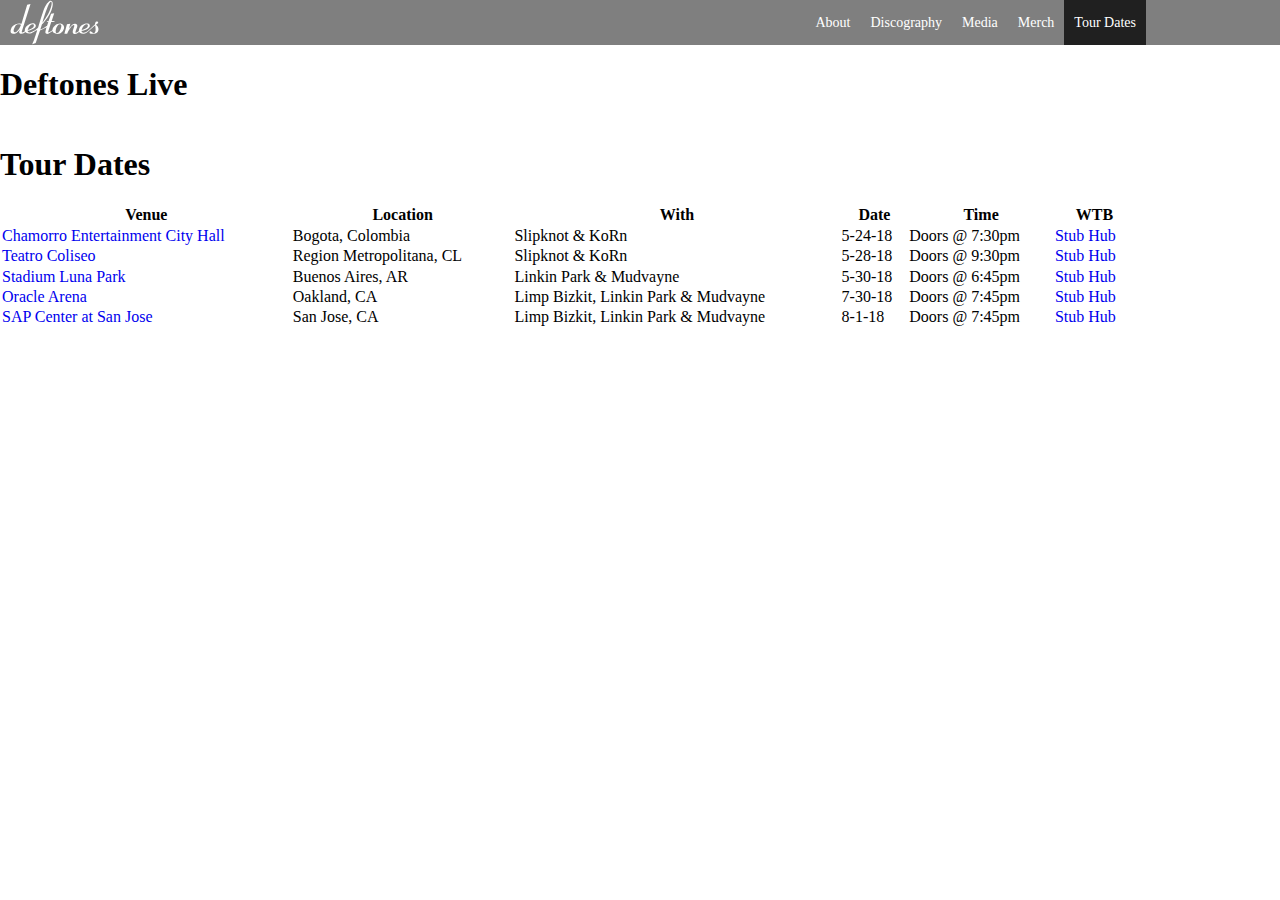
<file: final-project/tour-dates.html>
<!DOCTYPE html>
<html lang="en">
<head>
  <meta charset="UTF-8">
  <meta name="description" content="Final Project for HTML5/CSS3 Course">
  <meta name="keywords" content="HTML,CSS,JavaScript,jQuery">
  <meta name="author" content="William S Fuller">
  <meta name="viewport" content="width=device-width, initial-scale=1">
  <title>Deftones</title>
  <link rel="apple-touch-icon" sizes="180x180" href="./assets/images/apple-touch-icon.png">
  <link rel="icon" type="image/png" sizes="32x32" href="./assets/images/favicon-32x32.png">
  <link rel="icon" type="image/png" sizes="16x16" href="./assets/images/favicon-16x16.png">
  <link rel="stylesheet" type="text/css" href="./assets/stylesheets/normalize.css" />
  <link href="https://fonts.googleapis.com/css?family=Mina|Rozha+One" rel="stylesheet">
  <link rel="stylesheet" type="text/css" href="./assets/stylesheets/flexboxgrid.min.css" />
  <link rel="stylesheet" type="text/css" href="./assets/stylesheets/styles.css" />
</head>
<body>
  <div class="header">
    <div class="container">
      <div class="row">
        <div class="col-xs-12 col-sm-4">
          <a href="index.html"><img class="logo" src="./assets/images/deftones-logo.svg" alt="Deftones text logo" /></a>
          <div id="MenuIcon" class="mobile-menu-icon">
            <div></div>
            <div></div>
            <div></div>
          </div>
        </div>
        <nav id="MainMenu" class="col-xs-12 col-sm-8">
          <a href="about.html">About</a>
          <a href="discography.html">Discography</a>
          <a href="media.html">Media</a>
          <a href="merch.html">Merch</a>
          <a class="active" href="tour-dates.html">Tour Dates</a>
        </nav>
      </div>
    </div>
  </div>
  <main>
    <div class="page-banner tour-dates-banner">
      <h1 class="secondary-font banner-title">Deftones Live</h1>
    </div>
    <div class="container">
      <div class="row">
        <div class="col-xs-12">
          <h1>Tour Dates</h1>
        </div>
        <div class="col-xs-12" style="overflow-x:auto;">
          <table style="width: 100%; min-width: 1000px">
            <tr>
              <th>Venue</th>
              <th>Location</th>
              <th>With</th>
              <th>Date</th>
              <th>Time</th>
              <th>WTB</th>
            </tr>
            <tr>
              <td>
                <a href="https://www.facebook.com/pg/chamorrocityhall/about/?ref=page_internal" target="_blank">Chamorro Entertainment City Hall</a>
              </td>
              <td>Bogota, Colombia</td>
              <td>Slipknot & KoRn</td>
              <td>5-24-18</td>
              <td>Doors @ 7:30pm</td>
              <td><a href="https://www.stubhub.com/deftones-tickets" target="_blank">Stub Hub</a></td>
            </tr>
            <tr>
              <td>
                <a href="http://www.teatrocoliseo.org.ar/" target="_blank">Teatro Coliseo</a>
              </td>
              <td>Region Metropolitana, CL</td>
              <td>Slipknot & KoRn</td>
              <td>5-28-18</td>
              <td>Doors @ 9:30pm</td>
              <td><a href="https://www.stubhub.com/deftones-tickets" target="_blank">Stub Hub</a></td>
            </tr>
            <tr>
              <td>
                <a href="https://www.lunapark.com.ar/" target="_blank">Stadium Luna Park</a>
              </td>
              <td>Buenos Aires, AR</td>
              <td>Linkin Park & Mudvayne</td>
              <td>5-30-18</td>
              <td>Doors @ 6:45pm</td>
              <td><a href="https://www.stubhub.com/deftones-tickets" target="_blank">Stub Hub</a></td>
            </tr>
            <tr>
              <td>
                <a href="http://arenaoakland.com/oracle/index.php" target="_blank">Oracle Arena</a>
              </td>
              <td>Oakland, CA</td>
              <td>Limp Bizkit, Linkin Park & Mudvayne</td>
              <td>7-30-18</td>
              <td>Doors @ 7:45pm</td>
              <td><a href="https://www.stubhub.com/deftones-tickets" target="_blank">Stub Hub</a></td>
            </tr>
            <tr>
              <td>
                <a href="http://centersanjose.com/sap/index.php" target="_blank">SAP Center at San Jose</a>
              </td>
              <td>San Jose, CA</td>
              <td>Limp Bizkit, Linkin Park & Mudvayne</td>
              <td>8-1-18</td>
              <td>Doors @ 7:45pm</td>
              <td><a href="https://www.stubhub.com/deftones-tickets" target="_blank">Stub Hub</a></td>
            </tr>
          </table>
        </div>
      </div>
    </div>
  </main>
</body>
<script src="./assets/javascripts/jquery-3.3.1.min.js"></script>
<script src="./assets/javascripts/lodash.js"></script>
<script src="./assets/javascripts/mobile-menu.js"></script>
</html>
</file>
<file: final-project/assets/stylesheets/styles.css>
* {
  margin: 0;
  padding: 0;
  box-sizing: border-box;
}

html, body {
  -webkit-font-smoothing: antialiased;
	-moz-osx-font-smoothing: grayscale;
}

body.homepage{
  background: url('http://placehold.it/1500x2500') no-repeat center center fixed;
  -webkit-background-size: cover;
  -moz-background-size: cover;
  -o-background-size: cover;
  background-size: cover;
}

a {
  text-decoration: none;
}

.header {
  width: 100%;
  height: 45px;
  padding: 0 10px;
  position: absolute;
  top: 0;
  left: 0;
  right: 0;
  background-color: rgba(0, 0, 0, 0.5);
  z-index: 10;
}

.logo {
  width: 25%;
  height: 45px;
  float: left;
}

.logo > a {
  display: inline-block;
  height: 100%;
  line-height: 45px;
  color: #fff;
  font-size: 24px;
}

nav{
  width: 75%;
  height: auto;
  font-size: 0;
  float: right;
  display: inline-block;
  text-align: right;
}

nav > a {
  height: 100%;
  display: inline-block;
  padding: 0 10px;
  color: #fff;
  font-size: 14px;
  text-decoration: none;
  line-height: 45px;
}

nav > a:hover, nav > a.active{
  background-color: rgba(0,0,0, 0.75);
}

.image-responsive{
  width: 100%;
  height: auto;
  display: block;
}

main{
  padding-top: 45px;
}
</file>
<file: final-project/assets/stylesheets/flexboxgrid.min.css>
.container-fluid{margin-right:auto;margin-left:auto;padding-right:2rem;padding-left:2rem}.row{box-sizing:border-box;display:-ms-flexbox;display:-webkit-box;display:flex;-ms-flex:0 1 auto;-webkit-box-flex:0;flex:0 1 auto;-ms-flex-direction:row;-webkit-box-orient:horizontal;-webkit-box-direction:normal;flex-direction:row;-ms-flex-wrap:wrap;flex-wrap:wrap;margin-right:-1rem;margin-left:-1rem}.row.reverse{-ms-flex-direction:row-reverse;-webkit-box-orient:horizontal;-webkit-box-direction:reverse;flex-direction:row-reverse}.col.reverse{-ms-flex-direction:column-reverse;-webkit-box-orient:vertical;-webkit-box-direction:reverse;flex-direction:column-reverse}.col-xs,.col-xs-1,.col-xs-10,.col-xs-11,.col-xs-12,.col-xs-2,.col-xs-3,.col-xs-4,.col-xs-5,.col-xs-6,.col-xs-7,.col-xs-8,.col-xs-9{box-sizing:border-box;-ms-flex:0 0 auto;-webkit-box-flex:0;flex:0 0 auto;padding-right:1rem;padding-left:1rem}.col-xs{-webkit-flex-grow:1;-ms-flex-positive:1;-webkit-box-flex:1;flex-grow:1;-ms-flex-preferred-size:0;flex-basis:0;max-width:100%}.col-xs-1{-ms-flex-preferred-size:8.333%;flex-basis:8.333%;max-width:8.333%}.col-xs-2{-ms-flex-preferred-size:16.667%;flex-basis:16.667%;max-width:16.667%}.col-xs-3{-ms-flex-preferred-size:25%;flex-basis:25%;max-width:25%}.col-xs-4{-ms-flex-preferred-size:33.333%;flex-basis:33.333%;max-width:33.333%}.col-xs-5{-ms-flex-preferred-size:41.667%;flex-basis:41.667%;max-width:41.667%}.col-xs-6{-ms-flex-preferred-size:50%;flex-basis:50%;max-width:50%}.col-xs-7{-ms-flex-preferred-size:58.333%;flex-basis:58.333%;max-width:58.333%}.col-xs-8{-ms-flex-preferred-size:66.667%;flex-basis:66.667%;max-width:66.667%}.col-xs-9{-ms-flex-preferred-size:75%;flex-basis:75%;max-width:75%}.col-xs-10{-ms-flex-preferred-size:83.333%;flex-basis:83.333%;max-width:83.333%}.col-xs-11{-ms-flex-preferred-size:91.667%;flex-basis:91.667%;max-width:91.667%}.col-xs-12{-ms-flex-preferred-size:100%;flex-basis:100%;max-width:100%}.col-xs-offset-1{margin-left:8.333%}.col-xs-offset-2{margin-left:16.667%}.col-xs-offset-3{margin-left:25%}.col-xs-offset-4{margin-left:33.333%}.col-xs-offset-5{margin-left:41.667%}.col-xs-offset-6{margin-left:50%}.col-xs-offset-7{margin-left:58.333%}.col-xs-offset-8{margin-left:66.667%}.col-xs-offset-9{margin-left:75%}.col-xs-offset-10{margin-left:83.333%}.col-xs-offset-11{margin-left:91.667%}.start-xs{-ms-flex-pack:start;-webkit-box-pack:start;justify-content:flex-start;text-align:start}.center-xs{-ms-flex-pack:center;-webkit-box-pack:center;justify-content:center;text-align:center}.end-xs{-ms-flex-pack:end;-webkit-box-pack:end;justify-content:flex-end;text-align:end}.top-xs{-ms-flex-align:start;-webkit-box-align:start;align-items:flex-start}.middle-xs{-ms-flex-align:center;-webkit-box-align:center;align-items:center}.bottom-xs{-ms-flex-align:end;-webkit-box-align:end;align-items:flex-end}.around-xs{-ms-flex-pack:distribute;justify-content:space-around}.between-xs{-ms-flex-pack:justify;-webkit-box-pack:justify;justify-content:space-between}.first-xs{-ms-flex-order:-1;-webkit-box-ordinal-group:0;order:-1}.last-xs{-ms-flex-order:1;-webkit-box-ordinal-group:2;order:1}@media only screen and (min-width:48em){.container{width:46rem}.col-sm,.col-sm-1,.col-sm-10,.col-sm-11,.col-sm-12,.col-sm-2,.col-sm-3,.col-sm-4,.col-sm-5,.col-sm-6,.col-sm-7,.col-sm-8,.col-sm-9{box-sizing:border-box;-ms-flex:0 0 auto;-webkit-box-flex:0;flex:0 0 auto;padding-right:1rem;padding-left:1rem}.col-sm{-webkit-flex-grow:1;-ms-flex-positive:1;-webkit-box-flex:1;flex-grow:1;-ms-flex-preferred-size:0;flex-basis:0;max-width:100%}.col-sm-1{-ms-flex-preferred-size:8.333%;flex-basis:8.333%;max-width:8.333%}.col-sm-2{-ms-flex-preferred-size:16.667%;flex-basis:16.667%;max-width:16.667%}.col-sm-3{-ms-flex-preferred-size:25%;flex-basis:25%;max-width:25%}.col-sm-4{-ms-flex-preferred-size:33.333%;flex-basis:33.333%;max-width:33.333%}.col-sm-5{-ms-flex-preferred-size:41.667%;flex-basis:41.667%;max-width:41.667%}.col-sm-6{-ms-flex-preferred-size:50%;flex-basis:50%;max-width:50%}.col-sm-7{-ms-flex-preferred-size:58.333%;flex-basis:58.333%;max-width:58.333%}.col-sm-8{-ms-flex-preferred-size:66.667%;flex-basis:66.667%;max-width:66.667%}.col-sm-9{-ms-flex-preferred-size:75%;flex-basis:75%;max-width:75%}.col-sm-10{-ms-flex-preferred-size:83.333%;flex-basis:83.333%;max-width:83.333%}.col-sm-11{-ms-flex-preferred-size:91.667%;flex-basis:91.667%;max-width:91.667%}.col-sm-12{-ms-flex-preferred-size:100%;flex-basis:100%;max-width:100%}.col-sm-offset-1{margin-left:8.333%}.col-sm-offset-2{margin-left:16.667%}.col-sm-offset-3{margin-left:25%}.col-sm-offset-4{margin-left:33.333%}.col-sm-offset-5{margin-left:41.667%}.col-sm-offset-6{margin-left:50%}.col-sm-offset-7{margin-left:58.333%}.col-sm-offset-8{margin-left:66.667%}.col-sm-offset-9{margin-left:75%}.col-sm-offset-10{margin-left:83.333%}.col-sm-offset-11{margin-left:91.667%}.start-sm{-ms-flex-pack:start;-webkit-box-pack:start;justify-content:flex-start;text-align:start}.center-sm{-ms-flex-pack:center;-webkit-box-pack:center;justify-content:center;text-align:center}.end-sm{-ms-flex-pack:end;-webkit-box-pack:end;justify-content:flex-end;text-align:end}.top-sm{-ms-flex-align:start;-webkit-box-align:start;align-items:flex-start}.middle-sm{-ms-flex-align:center;-webkit-box-align:center;align-items:center}.bottom-sm{-ms-flex-align:end;-webkit-box-align:end;align-items:flex-end}.around-sm{-ms-flex-pack:distribute;justify-content:space-around}.between-sm{-ms-flex-pack:justify;-webkit-box-pack:justify;justify-content:space-between}.first-sm{-ms-flex-order:-1;-webkit-box-ordinal-group:0;order:-1}.last-sm{-ms-flex-order:1;-webkit-box-ordinal-group:2;order:1}}@media only screen and (min-width:62em){.container{width:61rem}.col-md,.col-md-1,.col-md-10,.col-md-11,.col-md-12,.col-md-2,.col-md-3,.col-md-4,.col-md-5,.col-md-6,.col-md-7,.col-md-8,.col-md-9{box-sizing:border-box;-ms-flex:0 0 auto;-webkit-box-flex:0;flex:0 0 auto;padding-right:1rem;padding-left:1rem}.col-md{-webkit-flex-grow:1;-ms-flex-positive:1;-webkit-box-flex:1;flex-grow:1;-ms-flex-preferred-size:0;flex-basis:0;max-width:100%}.col-md-1{-ms-flex-preferred-size:8.333%;flex-basis:8.333%;max-width:8.333%}.col-md-2{-ms-flex-preferred-size:16.667%;flex-basis:16.667%;max-width:16.667%}.col-md-3{-ms-flex-preferred-size:25%;flex-basis:25%;max-width:25%}.col-md-4{-ms-flex-preferred-size:33.333%;flex-basis:33.333%;max-width:33.333%}.col-md-5{-ms-flex-preferred-size:41.667%;flex-basis:41.667%;max-width:41.667%}.col-md-6{-ms-flex-preferred-size:50%;flex-basis:50%;max-width:50%}.col-md-7{-ms-flex-preferred-size:58.333%;flex-basis:58.333%;max-width:58.333%}.col-md-8{-ms-flex-preferred-size:66.667%;flex-basis:66.667%;max-width:66.667%}.col-md-9{-ms-flex-preferred-size:75%;flex-basis:75%;max-width:75%}.col-md-10{-ms-flex-preferred-size:83.333%;flex-basis:83.333%;max-width:83.333%}.col-md-11{-ms-flex-preferred-size:91.667%;flex-basis:91.667%;max-width:91.667%}.col-md-12{-ms-flex-preferred-size:100%;flex-basis:100%;max-width:100%}.col-md-offset-1{margin-left:8.333%}.col-md-offset-2{margin-left:16.667%}.col-md-offset-3{margin-left:25%}.col-md-offset-4{margin-left:33.333%}.col-md-offset-5{margin-left:41.667%}.col-md-offset-6{margin-left:50%}.col-md-offset-7{margin-left:58.333%}.col-md-offset-8{margin-left:66.667%}.col-md-offset-9{margin-left:75%}.col-md-offset-10{margin-left:83.333%}.col-md-offset-11{margin-left:91.667%}.start-md{-ms-flex-pack:start;-webkit-box-pack:start;justify-content:flex-start;text-align:start}.center-md{-ms-flex-pack:center;-webkit-box-pack:center;justify-content:center;text-align:center}.end-md{-ms-flex-pack:end;-webkit-box-pack:end;justify-content:flex-end;text-align:end}.top-md{-ms-flex-align:start;-webkit-box-align:start;align-items:flex-start}.middle-md{-ms-flex-align:center;-webkit-box-align:center;align-items:center}.bottom-md{-ms-flex-align:end;-webkit-box-align:end;align-items:flex-end}.around-md{-ms-flex-pack:distribute;justify-content:space-around}.between-md{-ms-flex-pack:justify;-webkit-box-pack:justify;justify-content:space-between}.first-md{-ms-flex-order:-1;-webkit-box-ordinal-group:0;order:-1}.last-md{-ms-flex-order:1;-webkit-box-ordinal-group:2;order:1}}@media only screen and (min-width:75em){.container{width:71rem}.col-lg,.col-lg-1,.col-lg-10,.col-lg-11,.col-lg-12,.col-lg-2,.col-lg-3,.col-lg-4,.col-lg-5,.col-lg-6,.col-lg-7,.col-lg-8,.col-lg-9{box-sizing:border-box;-ms-flex:0 0 auto;-webkit-box-flex:0;flex:0 0 auto;padding-right:1rem;padding-left:1rem}.col-lg{-webkit-flex-grow:1;-ms-flex-positive:1;-webkit-box-flex:1;flex-grow:1;-ms-flex-preferred-size:0;flex-basis:0;max-width:100%}.col-lg-1{-ms-flex-preferred-size:8.333%;flex-basis:8.333%;max-width:8.333%}.col-lg-2{-ms-flex-preferred-size:16.667%;flex-basis:16.667%;max-width:16.667%}.col-lg-3{-ms-flex-preferred-size:25%;flex-basis:25%;max-width:25%}.col-lg-4{-ms-flex-preferred-size:33.333%;flex-basis:33.333%;max-width:33.333%}.col-lg-5{-ms-flex-preferred-size:41.667%;flex-basis:41.667%;max-width:41.667%}.col-lg-6{-ms-flex-preferred-size:50%;flex-basis:50%;max-width:50%}.col-lg-7{-ms-flex-preferred-size:58.333%;flex-basis:58.333%;max-width:58.333%}.col-lg-8{-ms-flex-preferred-size:66.667%;flex-basis:66.667%;max-width:66.667%}.col-lg-9{-ms-flex-preferred-size:75%;flex-basis:75%;max-width:75%}.col-lg-10{-ms-flex-preferred-size:83.333%;flex-basis:83.333%;max-width:83.333%}.col-lg-11{-ms-flex-preferred-size:91.667%;flex-basis:91.667%;max-width:91.667%}.col-lg-12{-ms-flex-preferred-size:100%;flex-basis:100%;max-width:100%}.col-lg-offset-1{margin-left:8.333%}.col-lg-offset-2{margin-left:16.667%}.col-lg-offset-3{margin-left:25%}.col-lg-offset-4{margin-left:33.333%}.col-lg-offset-5{margin-left:41.667%}.col-lg-offset-6{margin-left:50%}.col-lg-offset-7{margin-left:58.333%}.col-lg-offset-8{margin-left:66.667%}.col-lg-offset-9{margin-left:75%}.col-lg-offset-10{margin-left:83.333%}.col-lg-offset-11{margin-left:91.667%}.start-lg{-ms-flex-pack:start;-webkit-box-pack:start;justify-content:flex-start;text-align:start}.center-lg{-ms-flex-pack:center;-webkit-box-pack:center;justify-content:center;text-align:center}.end-lg{-ms-flex-pack:end;-webkit-box-pack:end;justify-content:flex-end;text-align:end}.top-lg{-ms-flex-align:start;-webkit-box-align:start;align-items:flex-start}.middle-lg{-ms-flex-align:center;-webkit-box-align:center;align-items:center}.bottom-lg{-ms-flex-align:end;-webkit-box-align:end;align-items:flex-end}.around-lg{-ms-flex-pack:distribute;justify-content:space-around}.between-lg{-ms-flex-pack:justify;-webkit-box-pack:justify;justify-content:space-between}.first-lg{-ms-flex-order:-1;-webkit-box-ordinal-group:0;order:-1}.last-lg{-ms-flex-order:1;-webkit-box-ordinal-group:2;order:1}}
</file>
